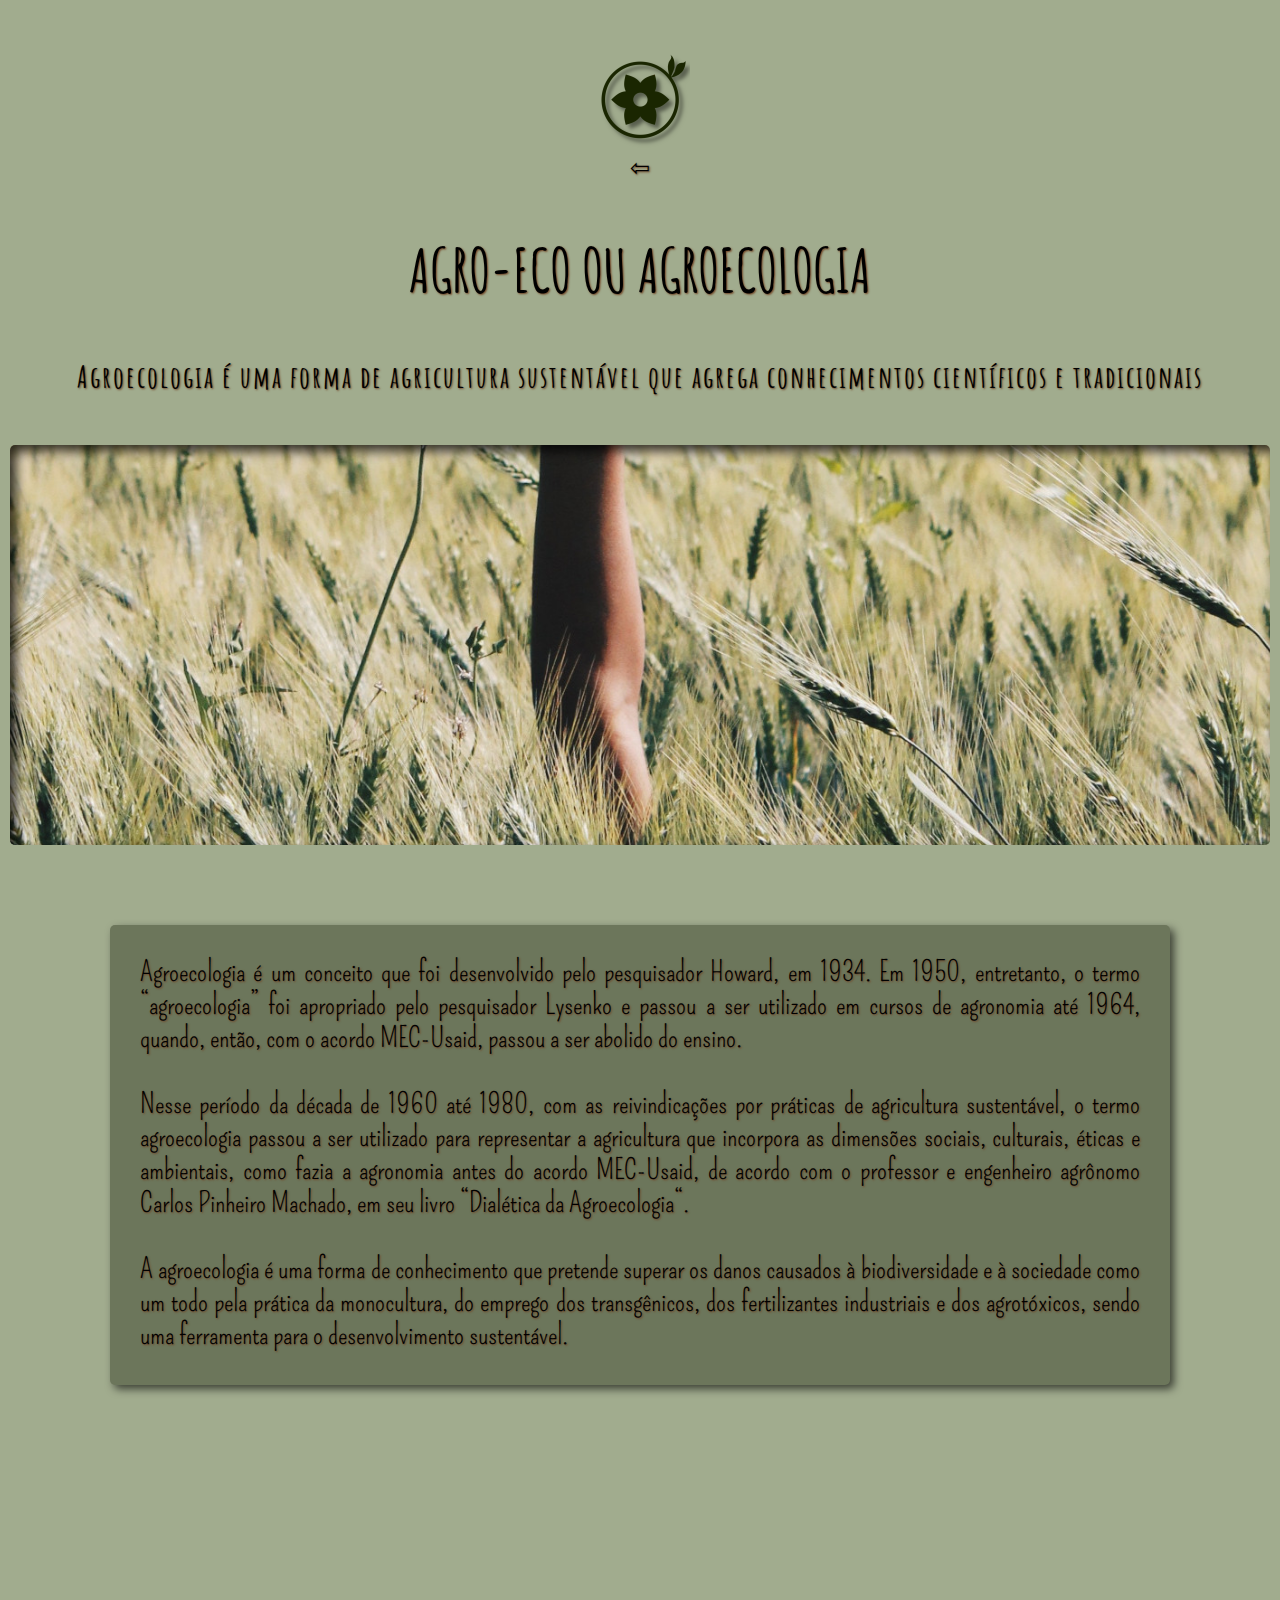
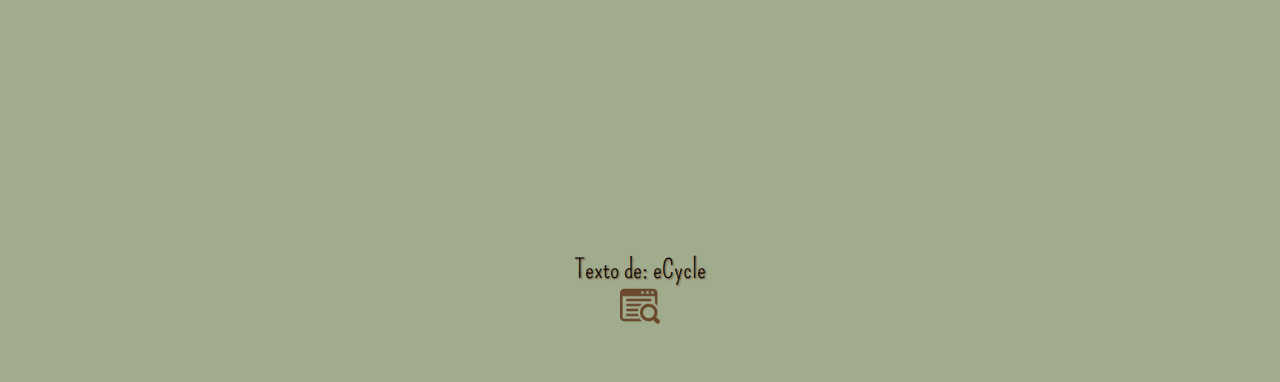
<file: agro-eco.html>
<!DOCTYPE html>
<html lang="pt-br">
<head>
    <meta charset="UTF-8">
    <meta http-equiv="X-UA-Compatible" content="IE=edge">
    <meta name="viewport" content="width=device-width, initial-scale=1.0">
    <link rel="shortcut icon" href="favicon.ico" type="image/x-icon">
    <title>AGRO-ECO</title>
    <style>

    @import url('https://fonts.googleapis.com/css2?family=Pompiere&display=swap');

    @import url('https://fonts.googleapis.com/css2?family=Amatic+SC:wght@400;700&display=swap');

        * {
            padding: 0px;
            margin: 0px;
        }
        
         body {
            background-color: #A1AC8E;
        }

        header {
            text-align: center;
            margin-top: 50px;
        }

        a {
            color: var(--cor3);
            text-decoration: none;
            transition: 0.3s;
            
        }

        a:hover {
            opacity: 0.7;
        }

        .imagem {
            height: 400px;
            background-image: url(imagens/agroecologia.jpg);
            background-position: center center;
            background-size: cover ;
            background-attachment: fixed;
            border-radius: 5px;
            margin: 10px;
            margin-bottom: 30px;
            box-shadow: inset 6px 6px 12px rgba(0, 0, 0, 0.781);
        }

        main {
                display: flex;
                flex-direction: column;
                align-items: center;
            }

        .topo {
            
            margin: 50px;
            width: 100%;
            text-align: center;
            font-family: 'Amatic SC', cursive;
            font-size: 30px;
            text-shadow: 1px 1px 2px #714425
        }
        .topo p {
            margin: 30px;
            font-weight: bolder;
            letter-spacing: 2px;
            padding: 20px;
        }

        header p {
            font-size: 24px;
            text-shadow: 1px 1px 2px #714425;  
        }

        .txt {
            background-color: #6C765B;
            width: 1000px;
            height: 400px;
            font-family:'Pompiere', cursive;
            font-size: 28px;
            text-shadow: 1px 1px 2px #714425;
            text-align: justify;
            border-radius: 5px;
            box-shadow: 4px 4px 8px rgba(0, 0, 0, 0.623);
            padding: 30px;
    
        }

        .video {
            text-align: center;
            margin: 50px;
            text-align: center;
           
        }

        .img {
            display: none;
        }

        .credito {
            text-align: center;
            margin: 50px;
            font-family: 'Pompiere', cursive;
            font-size: 26px;
            text-shadow: 1px 1px 2px #714425;
        }
        


        @media (max-width: 1000px){

            .video {
                display: none;
            }

            .img {
                display: block;
                text-align: center;
                margin: 50px;
            }

            .txt {
            width: 600px;
            height: 600px;
            }
        }

        @media (max-width: 600px){
            
            .txt {
            width: 300px;
            height: 1200px;
            }
        }

    </style>
</head>
<body>
    <header>
        <a href="index.html"><img src="imagens/logo2.0.png" alt="voltar"><p>⇦</p></a>
    </header>
    <main>
        <section class="topo">
            <h1>AGRO-ECO OU AGROECOLOGIA</h1>
            <p>Agroecologia é uma forma de agricultura sustentável que agrega conhecimentos científicos e tradicionais</p>
            <div class="imagem">

            </div>
        </section>
        <section>
            
        </section>
        <section>
            <div class="txt">
                <h2></h2>
                <p>Agroecologia é um conceito que foi desenvolvido pelo pesquisador Howard, em 1934. Em 1950, entretanto, o termo “agroecologia” foi apropriado pelo pesquisador Lysenko e passou a ser utilizado em cursos de agronomia até 1964, quando, então, com o acordo MEC-Usaid, passou a ser abolido do ensino.
                    <br><br>
                Nesse período da década de 1960 até 1980, com as reivindicações por práticas de agricultura sustentável, o termo agroecologia passou a ser utilizado para representar a agricultura que incorpora as dimensões sociais, culturais, éticas e ambientais, como fazia a agronomia antes do acordo MEC-Usaid, de acordo com o professor e engenheiro agrônomo Carlos Pinheiro Machado, em seu livro “Dialética da Agroecologia“.
                   <br><br> 
                A agroecologia é uma forma de conhecimento que pretende superar os danos causados à biodiversidade e à sociedade como um todo pela prática da monocultura, do emprego dos transgênicos, dos fertilizantes industriais e dos agrotóxicos, sendo uma ferramenta para o desenvolvimento sustentável. </p>
            </div>
            <div class="video">
                <iframe width="560" height="315" src="https://www.youtube.com/embed/QFrNNj9RM5o" title="YouTube video player" frameborder="0" allow="accelerometer; autoplay; clipboard-write; encrypted-media; gyroscope; picture-in-picture" allowfullscreen></iframe>
            </div>
            <div class="img">
                <a href="https://youtu.be/QFrNNj9RM5o" target="_blank"><img src="imagens/icon-youtube.png" alt=""></a>
            </div>
        </section>
        <section class="credito">
            <p>Texto de: eCycle</p>
                <a href="https://www.ecycle.com.br/agroecologia/" target="_blank"><img src="imagens/icon-loja.png" alt="link-site"></a>
        </section>
    </main>
</body>
</html>
</file>
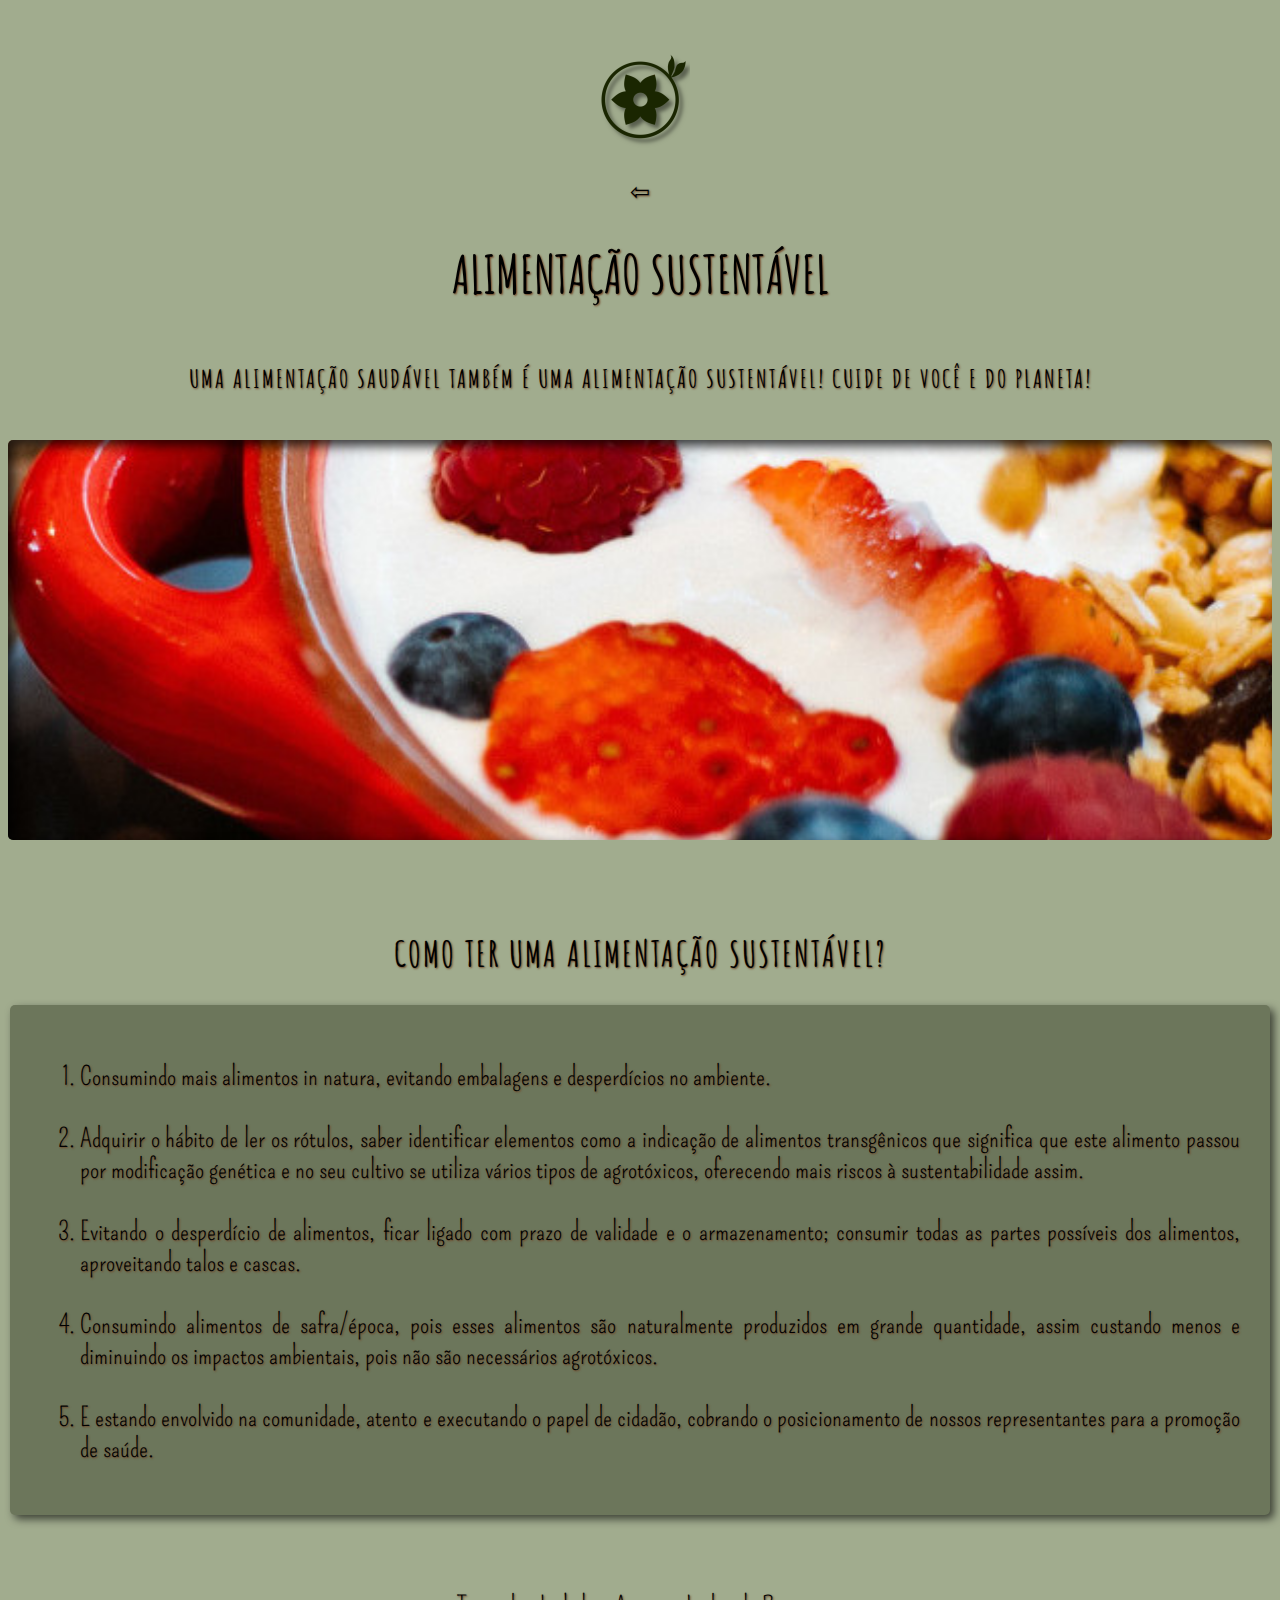
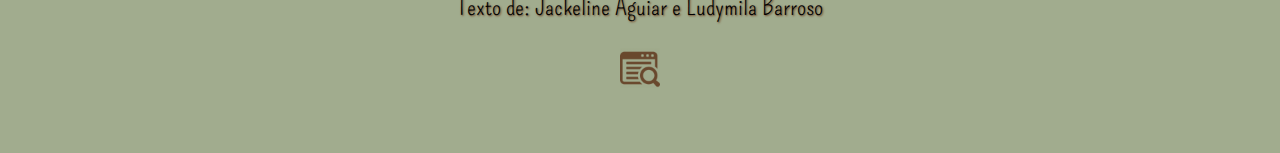
<file: alimentacao.html>
<!DOCTYPE html>
<html lang="pt-br">
<head>
    <meta charset="UTF-8">
    <meta http-equiv="X-UA-Compatible" content="IE=edge">
    <meta name="viewport" content="width=device-width, initial-scale=1.0">
    <link rel="shortcut icon" href="favicon.ico" type="image/x-icon">
    <title>ALIMENTAÇÃO</title>
    <style>

    @import url('https://fonts.googleapis.com/css2?family=Pompiere&display=swap');

    @import url('https://fonts.googleapis.com/css2?family=Amatic+SC:wght@400;700&display=swap');

         body {
            background-color: #A1AC8E;
        }

        header {
            text-align: center;
            margin-top: 50px;
        }

        a {
            color: var(--cor3);
            text-decoration: none;
            transition: 0.3s;
            
        }

        a:hover {
            opacity: 0.7;
        }

        .img {
            height: 400px;
            background-image: url(imagens/comida.jpg);
            background-position: center center;
            background-size: cover ;
            background-attachment: fixed;
            border-radius: 5px;
            margin-bottom: 60px;
            box-shadow: inset 6px 6px 12px rgba(0, 0, 0, 0.781);
        }

        .topo {
            text-align: center;
            font-family: 'Amatic SC', cursive;
            font-size: 26px;
            text-shadow: 1px 1px 2px #714425;
        }

        .topo p {
            font-weight: bolder;
            letter-spacing: 2px;
            padding: 20px;
        }

        header p {
            font-size: 24px;
            text-shadow: 1px 1px 2px #714425;  
        }
        
        section {
            display: flex;
            flex-direction: column;
            align-items: center;
        }
        .txt {
            background-color: #6C765B;
            width: 1200px;
            height: 450px;
            font-family: 'Pompiere', cursive;
            font-size: 26px;
            text-shadow: 1px 1px 2px #714425;
            text-align: justify;
            border-radius: 5px;
            box-shadow: 4px 4px 8px rgba(0, 0, 0, 0.623);
            padding: 30px;

        }

        .titulo {
            font-family: 'Amatic SC', cursive;
            letter-spacing: 2px;
            font-size: 24px;
            text-shadow: 1px 1px 2px #714425;
            text-align: center;
        }

        .credito {
            text-align: center;
            margin: 50px;
            font-family: 'Pompiere', cursive;
            font-size: 26px;
            text-shadow: 1px 1px 2px #714425;
        }

        @media (max-width: 1200px) {
          .txt {
            width: 600px;
            height: 700px;
          }  
        }

        @media (max-width:700px) {
            .txt {
                width: 300px;
                height: 1200px;
            }
        }

    </style>
</head>
<body>
    <header>
        <a href="index.html"><img src="imagens/logo2.0.png" alt="voltar"><p>⇦</p></a>
    </header>
    <main>
        <div class="topo">
            <h1>ALIMENTAÇÃO SUSTENTÁVEL</h1>
            <p>UMA ALIMENTAÇÃO SAUDÁVEL TAMBÉM É UMA ALIMENTAÇÃO SUSTENTÁVEL! CUIDE DE VOCÊ E DO PLANETA!</p>
        </div>
        <div class="img">

        </div>
        <section>
            <div class="titulo">
                <h2>COMO TER UMA ALIMENTAÇÃO SUSTENTÁVEL?</h2>
            </div>
            <div class="txt">
                <ol>
                    <li>
                        Consumindo mais alimentos in natura, evitando embalagens e desperdícios no ambiente.
                    </li><br>
                    <li>
                        Adquirir o hábito de ler os rótulos, saber identificar elementos como a indicação de alimentos transgênicos que significa que este alimento passou por modificação genética e no seu cultivo se utiliza vários tipos de agrotóxicos, oferecendo mais riscos à sustentabilidade assim.
                    </li><br>
                    <li>
                        Evitando o desperdício de alimentos, ficar ligado com prazo de validade e o armazenamento; consumir todas as partes possíveis dos alimentos, aproveitando talos e cascas.
                    </li><br>
                    <li>
                        Consumindo alimentos de safra/época, pois esses alimentos são naturalmente produzidos em grande quantidade, assim custando menos e diminuindo os impactos ambientais, pois não são necessários agrotóxicos.
                    </li><br>
                    <li>
                        E estando envolvido na comunidade, atento e executando o papel de cidadão, cobrando o posicionamento de nossos representantes para a promoção de saúde.
                    </li>
                </ol>
                
            </div>
            <div class="credito">
                <p>Texto de: Jackeline Aguiar e Ludymila Barroso</p>
                <a href="https://www.ufrgs.br/laranjanacolher/2019/11/05/alimentacao-sustentavel-voce-sabe-o-que-e/#:~:text=Uma%20alimenta%C3%A7%C3%A3o%20sustent%C3%A1vel%20%C3%A9%20um,sustentabilidade%20econ%C3%B4mica%2C%20nutricional%20e%20social" target="_blank"><img src="imagens/icon-loja.png" alt="link-site"></a>
            </div>
        </section>
    </main>
</body>
</html>
</file>
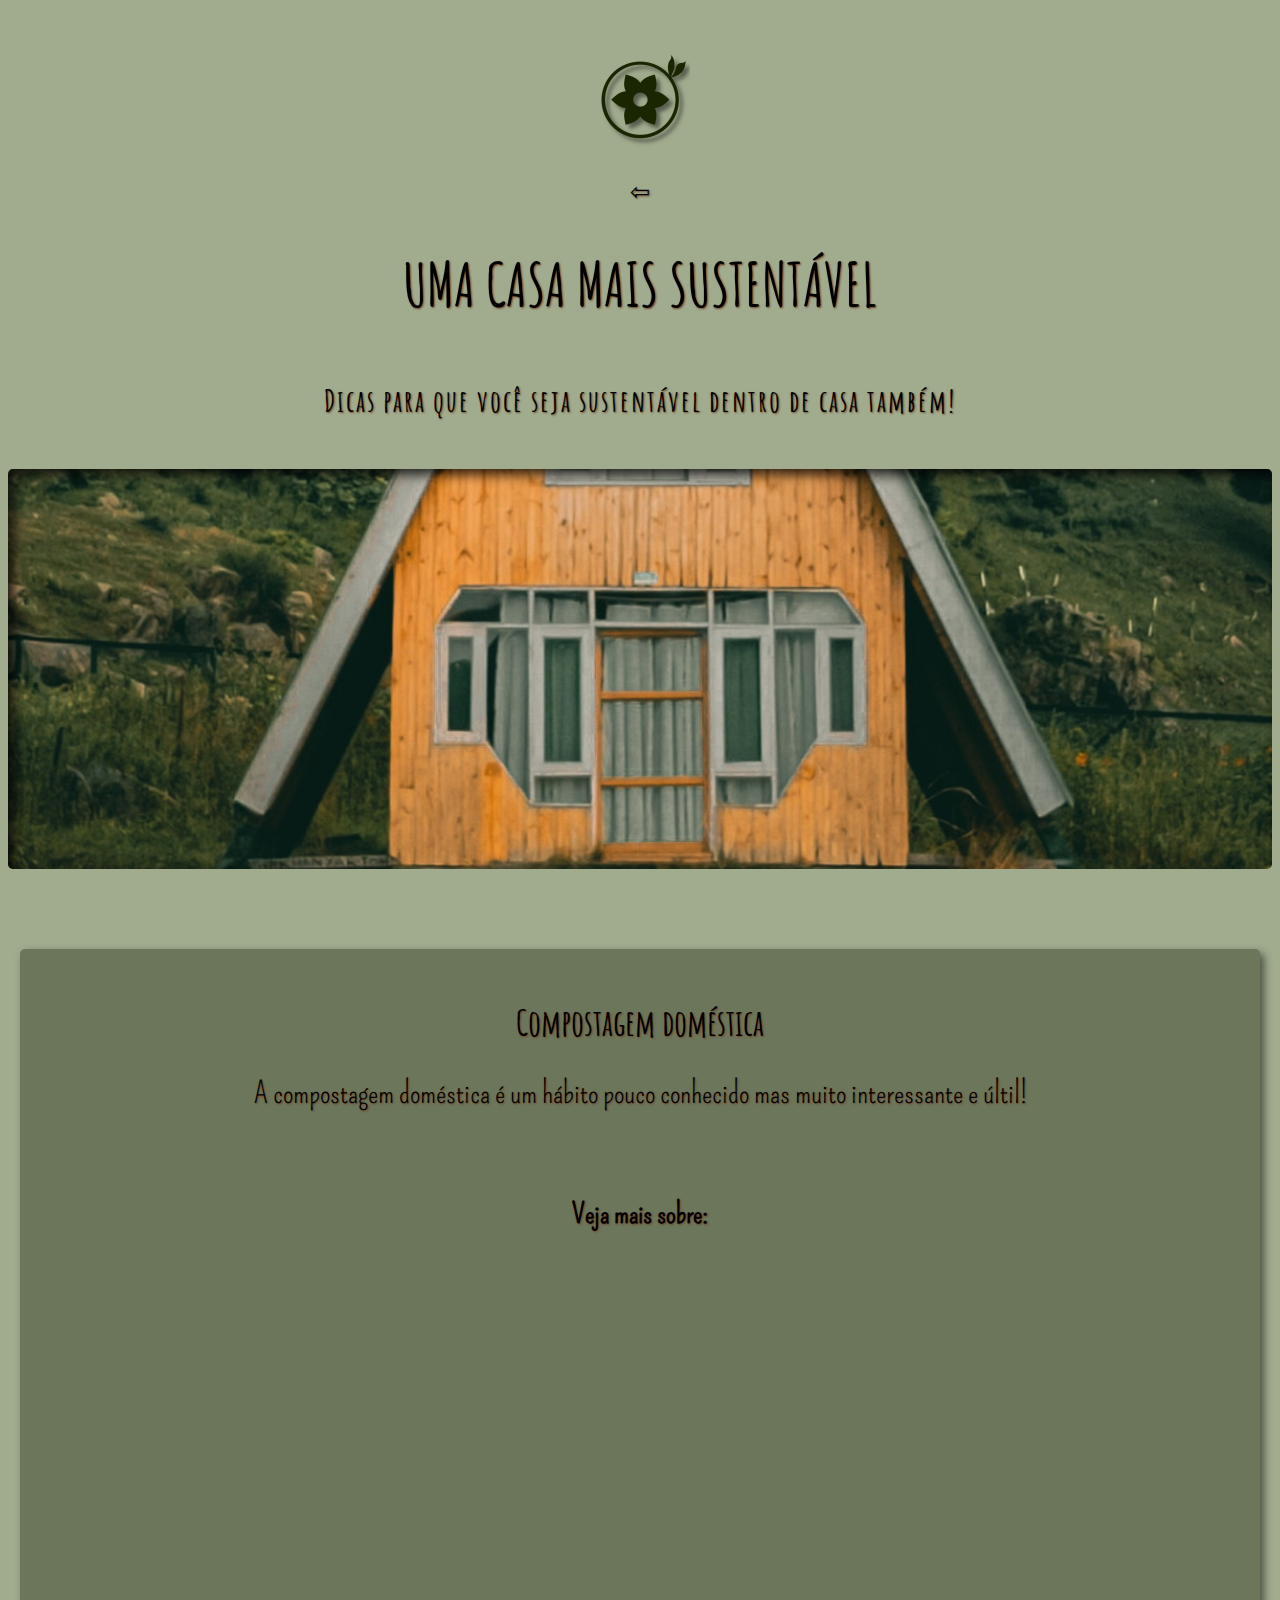
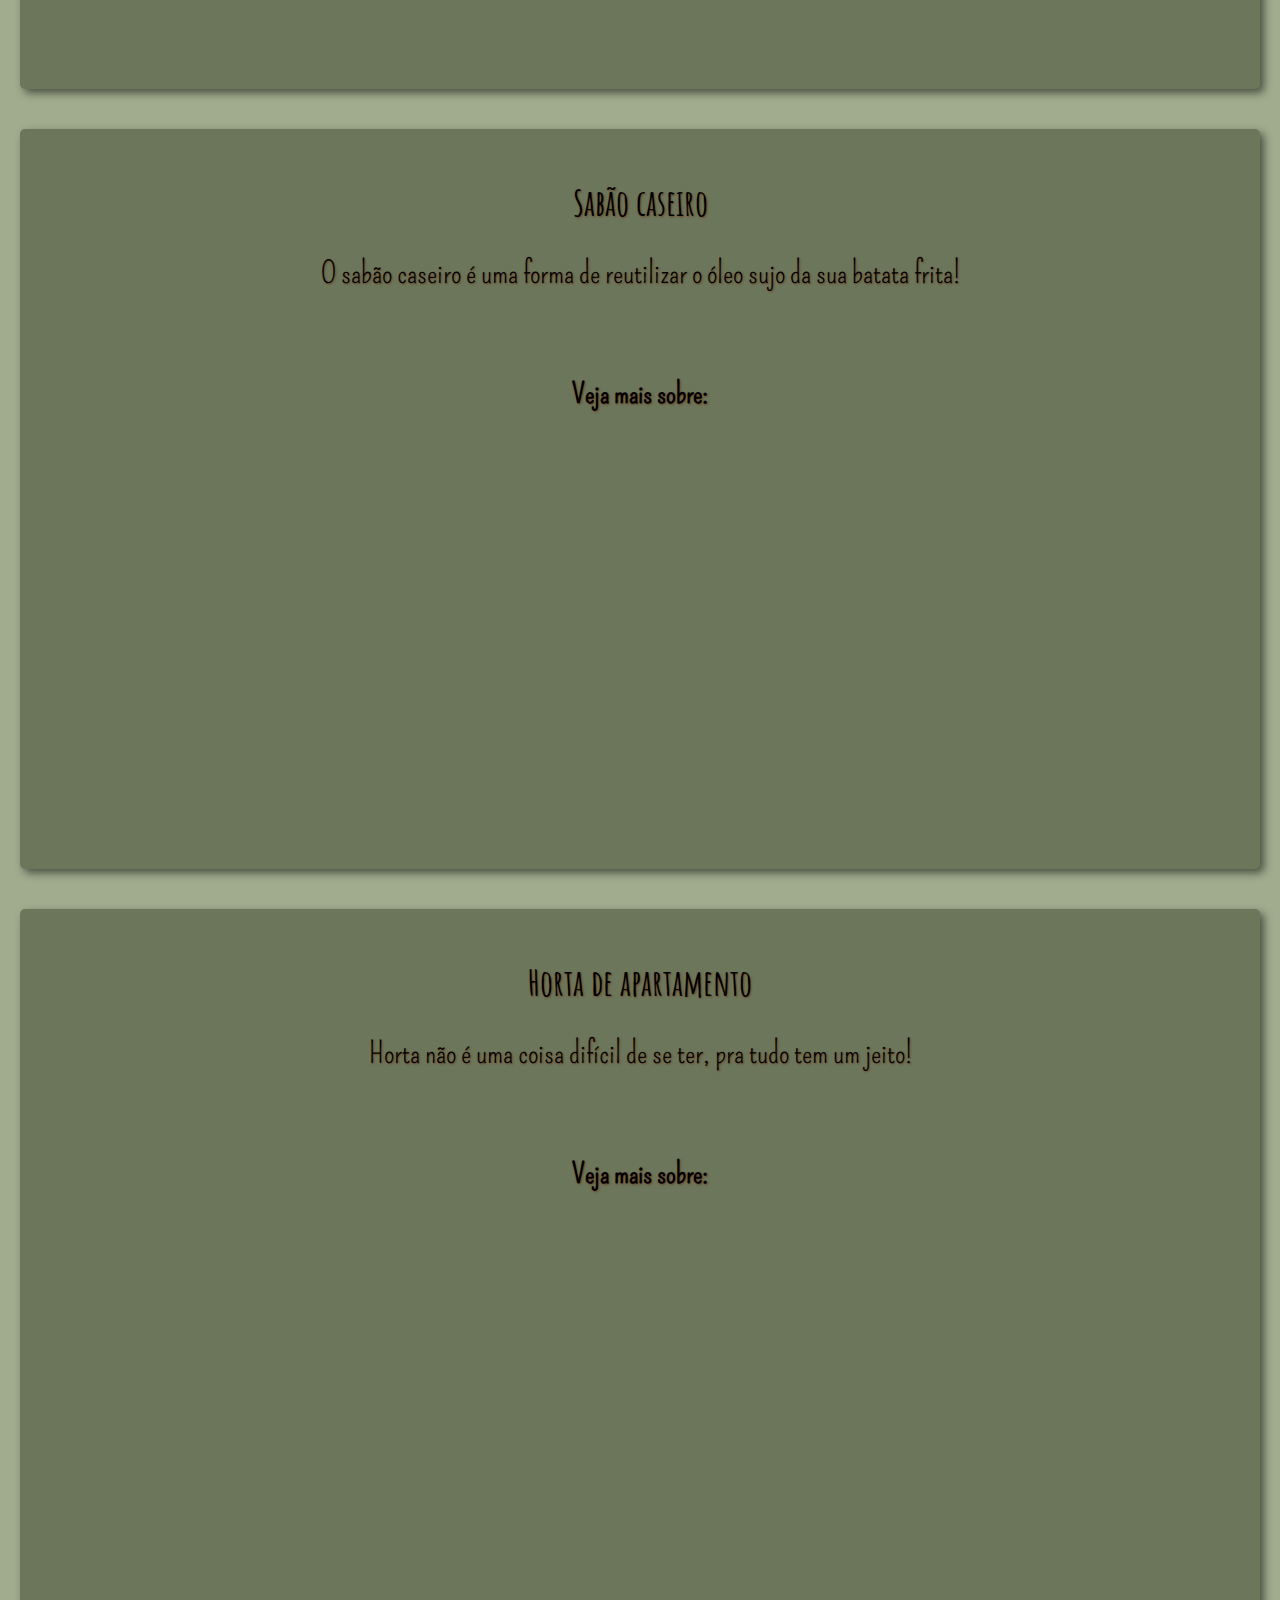
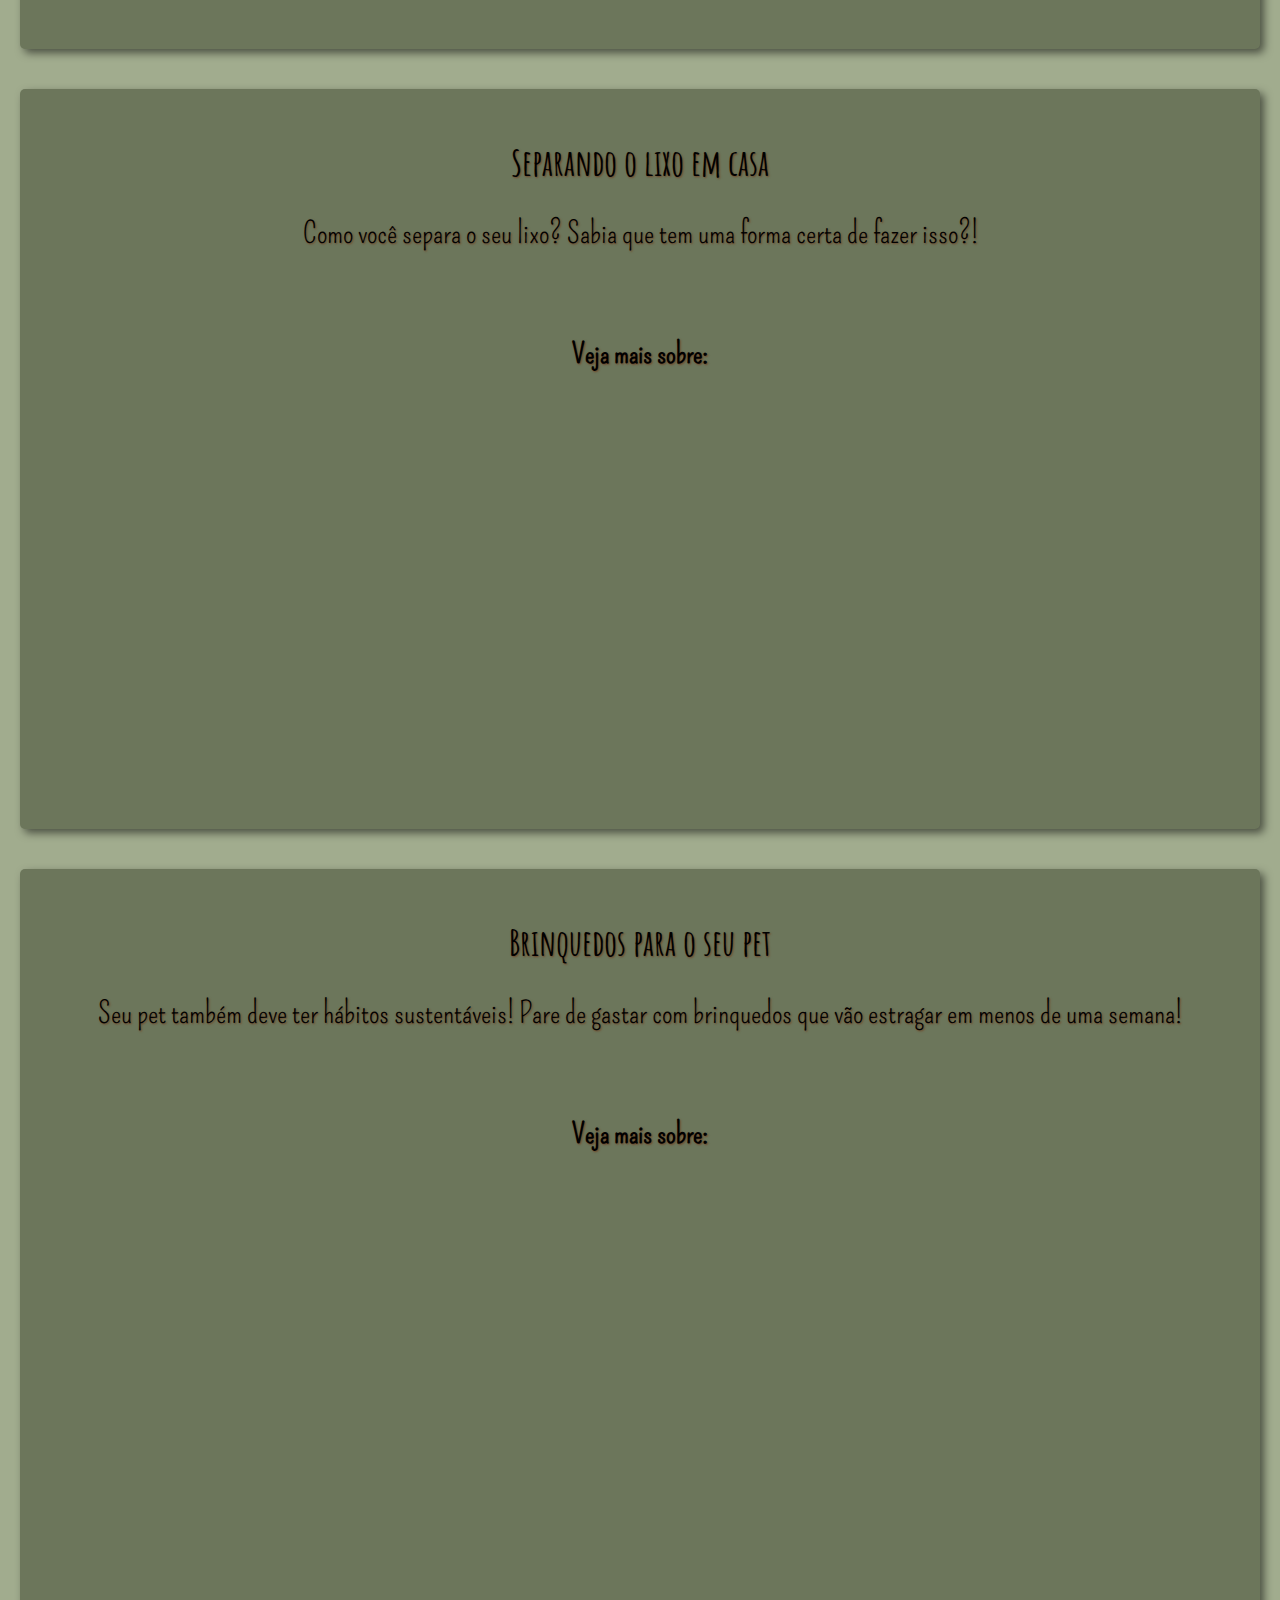
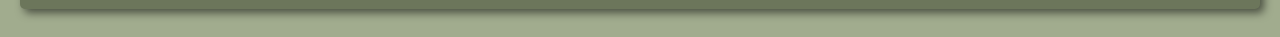
<file: casa.html>
<!DOCTYPE html>
<html lang="pt-br">
<head>
    <meta charset="UTF-8">
    <meta http-equiv="X-UA-Compatible" content="IE=edge">
    <meta name="viewport" content="width=device-width, initial-scale=1.0">
    <link rel="shortcut icon" href="favicon.ico" type="image/x-icon">
    <title>CASA</title>
    <style>

    @import url('https://fonts.googleapis.com/css2?family=Pompiere&display=swap');

    @import url('https://fonts.googleapis.com/css2?family=Amatic+SC:wght@400;700&display=swap');
         
        body {
            background-color: #A1AC8E;
            font-family: 'Pompiere', cursive;
        }

        header {
            text-align: center;
            margin-top: 50px;
        }

        a {
            color: var(--cor3);
            text-decoration: none;
            transition: 0.3s;
            
        }

        a:hover {
            opacity: 0.7;
        }

        header p {
            font-size: 24px;
            text-shadow: 1px 1px 2px #714425;  
        }

        .mãe {
            text-align: center;
            font-family: 'Amatic SC', cursive;
            font-size: 30px;
            text-shadow: 1px 1px 2px #714425;
        }

        .mãe p {
            font-weight: bolder;
            letter-spacing: 2px;
            padding: 20px;
        }

        .tia {
          display: flex;
          flex-direction: column;
          align-items: center;
        }

        .dica {
            width: 1200px;
            height: 700px;
            background-color: #6C765B;
            margin: 20px;
            padding: 20px;border-radius: 5px;
            box-shadow: 4px 4px 8px rgba(0, 0, 0, 0.534);
            
        }

        .txt {
            font-size: 24px;
            text-shadow: 1px 1px 2px #714425;
            text-align: center;
        }

        .txt p {
            font-size: 30px;
        }

        .txt h2 {
            font-family: 'Amatic SC', cursive;
        }

        .video {
            text-align: center;
            
        }

        .img {
            display: none;
        } 

        .imagem {
            height: 400px;
            background-image: url(imagens/porta.jpg);
            background-position: center center;
            background-size: cover ;
            background-attachment: fixed;
            border-radius: 5px;
            margin-bottom: 60px;
            box-shadow: inset 6px 6px 12px rgba(0, 0, 0, 0.781);
        }

        @media (max-width: 1200px) {
            .dica {
                width: 800px;
            }
        }

        @media (max-width: 800px) {
            .dica {
                width: 300px;
                height: 500px;
            }

            .video {
                display: none;
            }

            .img {
                display: block;
                text-align: center;
            }
        }

      


    </style>
</head>
<body>
    <header>
        <a href="index.html"><img src="imagens/logo2.0.png" alt="voltar"><p>⇦</p></a>

    </header>
    <main>
        <section class="mãe">
            <h1>UMA CASA MAIS SUSTENTÁVEL</h1>
            <p>Dicas para que você seja sustentável dentro de casa também!</p>
        </section>
        <section class="imagem">

        </section>
        <section class="tia">
            <div class="dica">
                <div class="txt">
                   <h2>Compostagem doméstica</h2>
                   <p>A compostagem doméstica é um hábito pouco conhecido mas muito interessante e últil!</p><br>
                   <h3>Veja mais sobre:</h3>
                </div>
                <div class="video">
                    <iframe width="560" height="315" src="https://www.youtube.com/embed/wA9hxus1EJM" title="YouTube video player" frameborder="0" allow="accelerometer; autoplay; clipboard-write; encrypted-media; gyroscope; picture-in-picture" allowfullscreen></iframe>

                </div>
                <div class="img">
                    <a href="https://youtu.be/wA9hxus1EJM" target="_blank"><img src="imagens/icon-youtube.png" alt="link-vídeo"></a>
                </div>
            </div>
            <div class="dica">
                <div class="txt">
                    <h2>Sabão caseiro</h2>
                    <p>O sabão caseiro é uma forma de reutilizar o óleo sujo da sua batata frita!</p><br>
                    <h3>Veja mais sobre:</h3>
                </div>
                <div class="video">
                    <iframe width="560" height="315" src="https://www.youtube.com/embed/S-r_q7xH27M" title="YouTube video player" frameborder="0" allow="accelerometer; autoplay; clipboard-write; encrypted-media; gyroscope; picture-in-picture" allowfullscreen></iframe>
                </div>
                <div class="img">
                    <a href="https://youtu.be/S-r_q7xH27M" target="_blank"><img src="imagens/icon-youtube.png" alt="link-vídeo"></a>
                </div>
            </div>
            <div class="dica">
                <div class="txt">
                    <h2>Horta de apartamento</h2>
                    <p>Horta não é uma coisa difícil de se ter, pra tudo tem um jeito!</p><br>
                    <h3>Veja mais sobre:</h3>
                </div>
                <div class="video">
                    <iframe width="560" height="315" src="https://www.youtube.com/embed/s5katIF1Zvk" title="YouTube video player" frameborder="0" allow="accelerometer; autoplay; clipboard-write; encrypted-media; gyroscope; picture-in-picture" allowfullscreen></iframe>
                </div>
                <div class="img">
                    <a href="https://youtu.be/s5katIF1Zvk" target="_blank"><img src="imagens/icon-youtube.png" alt="link-vídeo"></a>
                </div>
            </div>
            <div class="dica">
                <div class="txt">
                    <h2>Separando o lixo em casa</h2>
                    <p>Como você separa o seu lixo? Sabia que tem uma forma certa de fazer isso?!</p><br>
                    <h3>Veja mais sobre:</h3>
                </div>
                <div class="video">
                    <iframe width="560" height="315" src="https://www.youtube.com/embed/j-SEPBFWU7U" title="YouTube video player" frameborder="0" allow="accelerometer; autoplay; clipboard-write; encrypted-media; gyroscope; picture-in-picture" allowfullscreen></iframe>
                </div>
                <div class="img">
                    <a href="https://youtu.be/j-SEPBFWU7U" target="_blank"><img src="imagens/icon-youtube.png" alt="link-vídeo"></a>
                </div>
            </div>
            <div class="dica">
                <div class="txt">
                    <h2>Brinquedos para o seu pet</h2>
                    <p>Seu pet também deve ter hábitos sustentáveis! Pare de gastar com brinquedos que vão estragar em menos de uma semana!</p><br>
                    <h3>Veja mais sobre:</h3>
                </div>
                <div class="video">
                    <iframe width="560" height="315" src="https://www.youtube.com/embed/6mJ5dYzyYpI" title="YouTube video player" frameborder="0" allow="accelerometer; autoplay; clipboard-write; encrypted-media; gyroscope; picture-in-picture" allowfullscreen></iframe>
                </div>
                <div class="img">
                    <a href="https://youtu.be/6mJ5dYzyYpI" target="_blank"><img src="imagens/icon-youtube.png" alt="link-vídeo"></a>
                </div>
            </div>
        </section>
    </main>
</body>
</html>
</file>
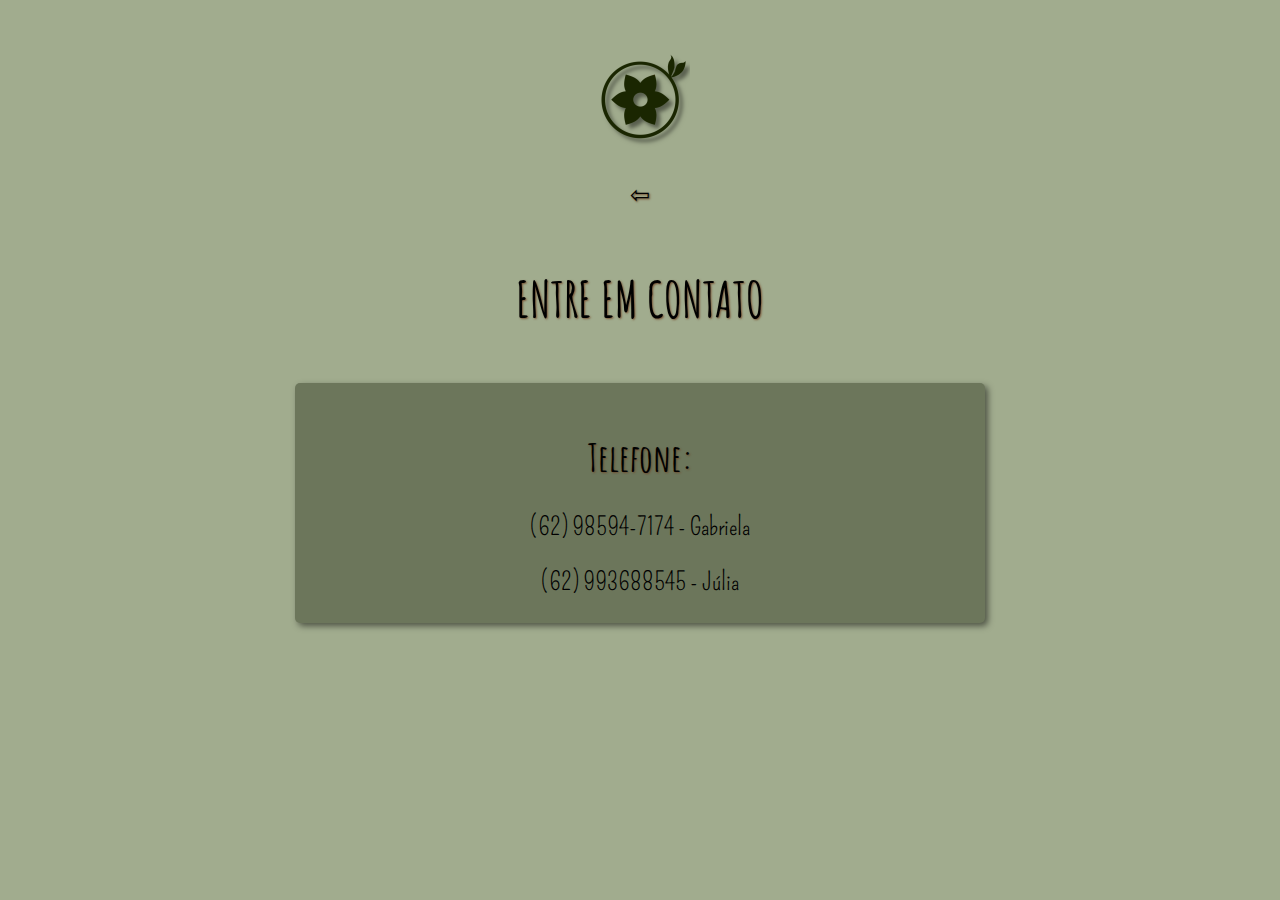
<file: contato.html>
<!DOCTYPE html>
<html lang="pt-br">
<head>
    <meta charset="UTF-8">
    <meta http-equiv="X-UA-Compatible" content="IE=edge">
    <meta name="viewport" content="width=device-width, initial-scale=1.0">
    <link rel="shortcut icon" href="favicon.ico" type="image/x-icon">
    <title>CONTATO</title>
    <style>

    @import url('https://fonts.googleapis.com/css2?family=Pompiere&display=swap');

    @import url('https://fonts.googleapis.com/css2?family=Amatic+SC:wght@400;700&display=swap');

         body {
            background-color: #A1AC8E;
            font-family: 'Pompiere', cursive;
            font-size: 25px;
        }

        header {
            text-align: center;
            margin-top: 50px;
        }

        a {
            color: var(--cor3);
            text-decoration: none;
            transition: 0.3s;
            
        }

        a:hover {
            opacity: 0.7;
        }

        header p {
            font-size: 24px;
            text-shadow: 1px 1px 2px #714425;  
        }

        main {
            display: flex;
            justify-content: center;
            align-items: center;
            flex-direction: column;
        }

        .mãe {
           
            height: 200px;
            width: 650px;
            text-align: center;
            background-color: #6C765B;
            padding: 20px;
            margin: 20px;
            border-radius: 5px;
            box-shadow: 3px 3px 6px rgba(0, 0, 0, 0.514);
        }

        h1, h2 {
          font-family: 'Amatic SC', cursive;
          text-shadow: 1px 1px 2px #714325cb;  
        }

        @media (max-width: 650px){
            .mãe {
                width: 300px;
            }
        }

    </style>
</head>
<body>
    <header>
        <a href="index.html"><img src="imagens/logo2.0.png" alt="voltar"><p>⇦</p></a>
    </header>
    <main>
        <h1>ENTRE EM CONTATO</h1>

        <div class="mãe">
            <h2>Telefone:</h2>
            <p>(62) 98594-7174 - Gabriela</p>
            <p>(62) 993688545 - Júlia</p>
        </div>
    </main>
</body>
</html>
</file>
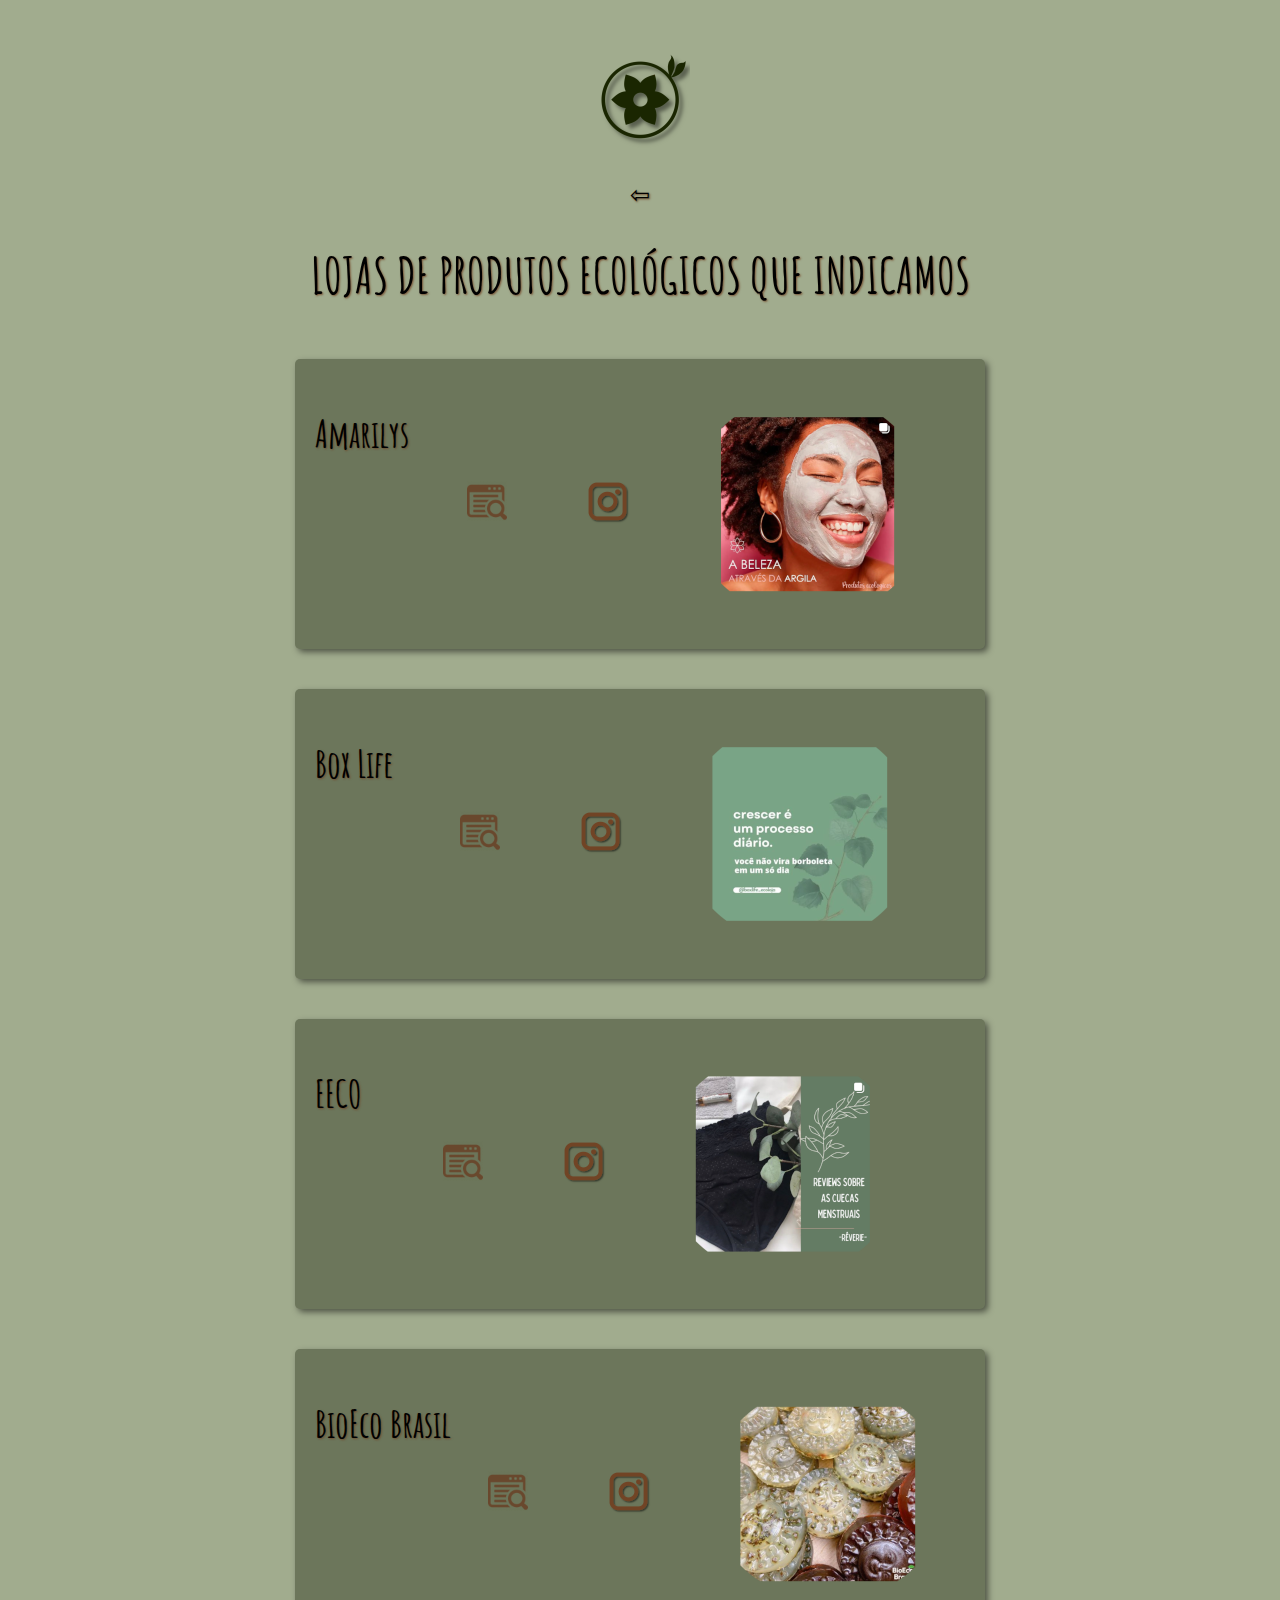
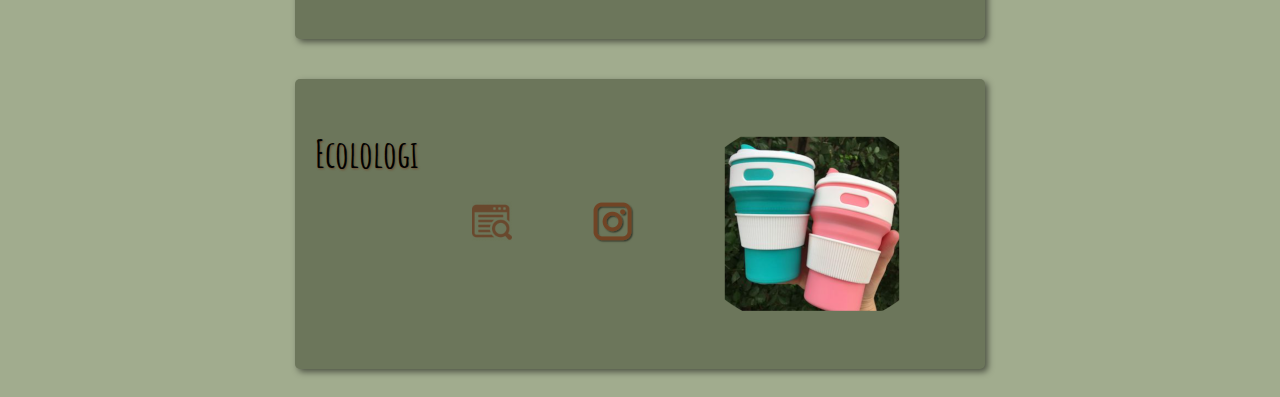
<file: indicacoes.html>
<!DOCTYPE html>
<html lang="pt-br">
<head>
    <meta charset="UTF-8">
    <meta http-equiv="X-UA-Compatible" content="IE=edge">
    <meta name="viewport" content="width=device-width, initial-scale=1.0">
    <link rel="shortcut icon" href="favicon.ico" type="image/x-icon">
    <title>INDICAÇÕES</title>
    <style>

    @import url('https://fonts.googleapis.com/css2?family=Pompiere&display=swap');

    @import url('https://fonts.googleapis.com/css2?family=Amatic+SC:wght@400;700&display=swap');


        body {
            background-color: #A1AC8E;
            font-family: 'Pompiere', cursive;
            font-size: 25px;
        }

        header {
            text-align: center;
            margin-top: 50px;
        }

        a {
            color: var(--cor3);
            text-decoration: none;
            transition: 0.3s;
            
        }

        a:hover {
            opacity: 0.7;
        }

        h1 {
            text-align: center;
        }

        h1, h2 {
          font-family: 'Amatic SC', cursive;
          text-shadow: 1px 1px 2px #714325cb;  
        }
        .mãe {
            display: flex;
            flex-direction: column;
            justify-content: center;
            align-items: center;
        }

        .filha {
            
            height: 250px;
            width: 650px;
            background-color: #6C765B;
            padding: 20px;
            margin: 20px;
            border-radius: 5px;
            box-shadow: 3px 3px 6px rgba(0, 0, 0, 0.514);
            display: flex;
            justify-content: space-around;
            
        }

        .neta {
            width: 500px;
            height: 200px;
            margin: auto;
            display: flex;
            justify-content:space-around;
            align-items: center;
            
        }

        header p {
            font-size: 24px;
            text-shadow: 1px 1px 2px #714425;  
        }

        @media (max-width: 1300px){
            .mãe {
            display: flex;
            flex-direction: column;
            }
        }

        @media (max-width: 700px) {
            
            
            .filha {
                width: 250px;
                height: 500px;
                display: flex;
                align-items: center;
                flex-direction: column;
                text-align: center;

            }

            .neta {
                width: 250px;
                display: flex;
                flex-direction: column;
                align-items: center;
                text-align: center;
                
            }
        }

    </style>
</head>
<body>
    <header>
        <a href="index.html"><img src="imagens/logo2.0.png" alt="voltar"><p>⇦</p></a>
    </header>
    <main>
        <h1>LOJAS DE PRODUTOS ECOLÓGICOS QUE INDICAMOS</h1>

        <div class="mãe">
            <div class="filha">
                <div class="txt">
                    <h2>Amarilys</h2>
                </div>
                <div class="neta">
                    <a href="https://amarilys.eco.br/" target="_blank"><img src="imagens/icon-loja.png" alt=""></a>
                    <a href="https://instagram.com/amarilys_eco?igshid=YmMyMTA2M2Y="><img src="imagens/insta-icon-1.png" alt="">
                    </a>
                    <img class="foto" src="imagens/loja-1.png" alt="">
                </div>
            </div>
            <div class="filha">
                <div class="txt">
                    <h2>Box Life</h2>
                </div>
                <div class="neta">
                    <a href="https://boxlife.com.br/" target="_blank"><img src="imagens/icon-loja.png" alt=""></a>
                    <a href="https://instagram.com/boxlife_ecoloja?igshid=YmMyMTA2M2Y=" target="_blank"><img src="imagens/insta-icon-1.png" alt="">
                    </a>
                    <img class="foto" src="imagens/loja-2.png" alt="">
                </div>
            </div>
            <div class="filha">
                <div class="txt">
                    <h2>EECO</h2>
                </div>
                <div class="neta">
                    <a href="https://www.eeco.pt/" target="_blank"><img src="imagens/icon-loja.png" alt=""></a>
                    <a href="https://instagram.com/e_ecologico_?igshid=YmMyMTA2M2Y=" target="_blank"><img src="imagens/insta-icon-1.png" alt="">
                    </a>
                    <img class="foto" src="imagens/loja-3.png" alt="">
                </div>
            </div>
            <div class="filha">
                <div class="txt">
                    <h2>BioEco Brasil</h2>
                </div>
                <div class="neta">
                    <a href="https://linktr.ee/bioecobrasil" target="_blank"><img src="imagens/icon-loja.png" alt=""></a>
                    <a href="https://instagram.com/bioeco_br?igshid=YmMyMTA2M2Y=" target="_blank"><img src="imagens/insta-icon-1.png" alt="">
                    </a>
                    <img class="foto" src="imagens/loja-4.png" alt="">
                </div>
            </div>
            <div class="filha">
                <div class="txt">
                    <h2>Ecolologi</h2>
                </div>
                <div class="neta">
                    <a href="https://shopee.com.br/ecollogi" target="_blank"><img src="imagens/icon-loja.png" alt=""></a>
                    <a href="https://instagram.com/ecollogi?igshid=YmMyMTA2M2Y=
                    " target="_blank"><img src="imagens/insta-icon-1.png" alt="">
                    </a>
                    <img class="foto" src="imagens/loja-5.png" alt="">
                </div>
            </div>
        </div>
    </main>
</body>
</html>
</file>
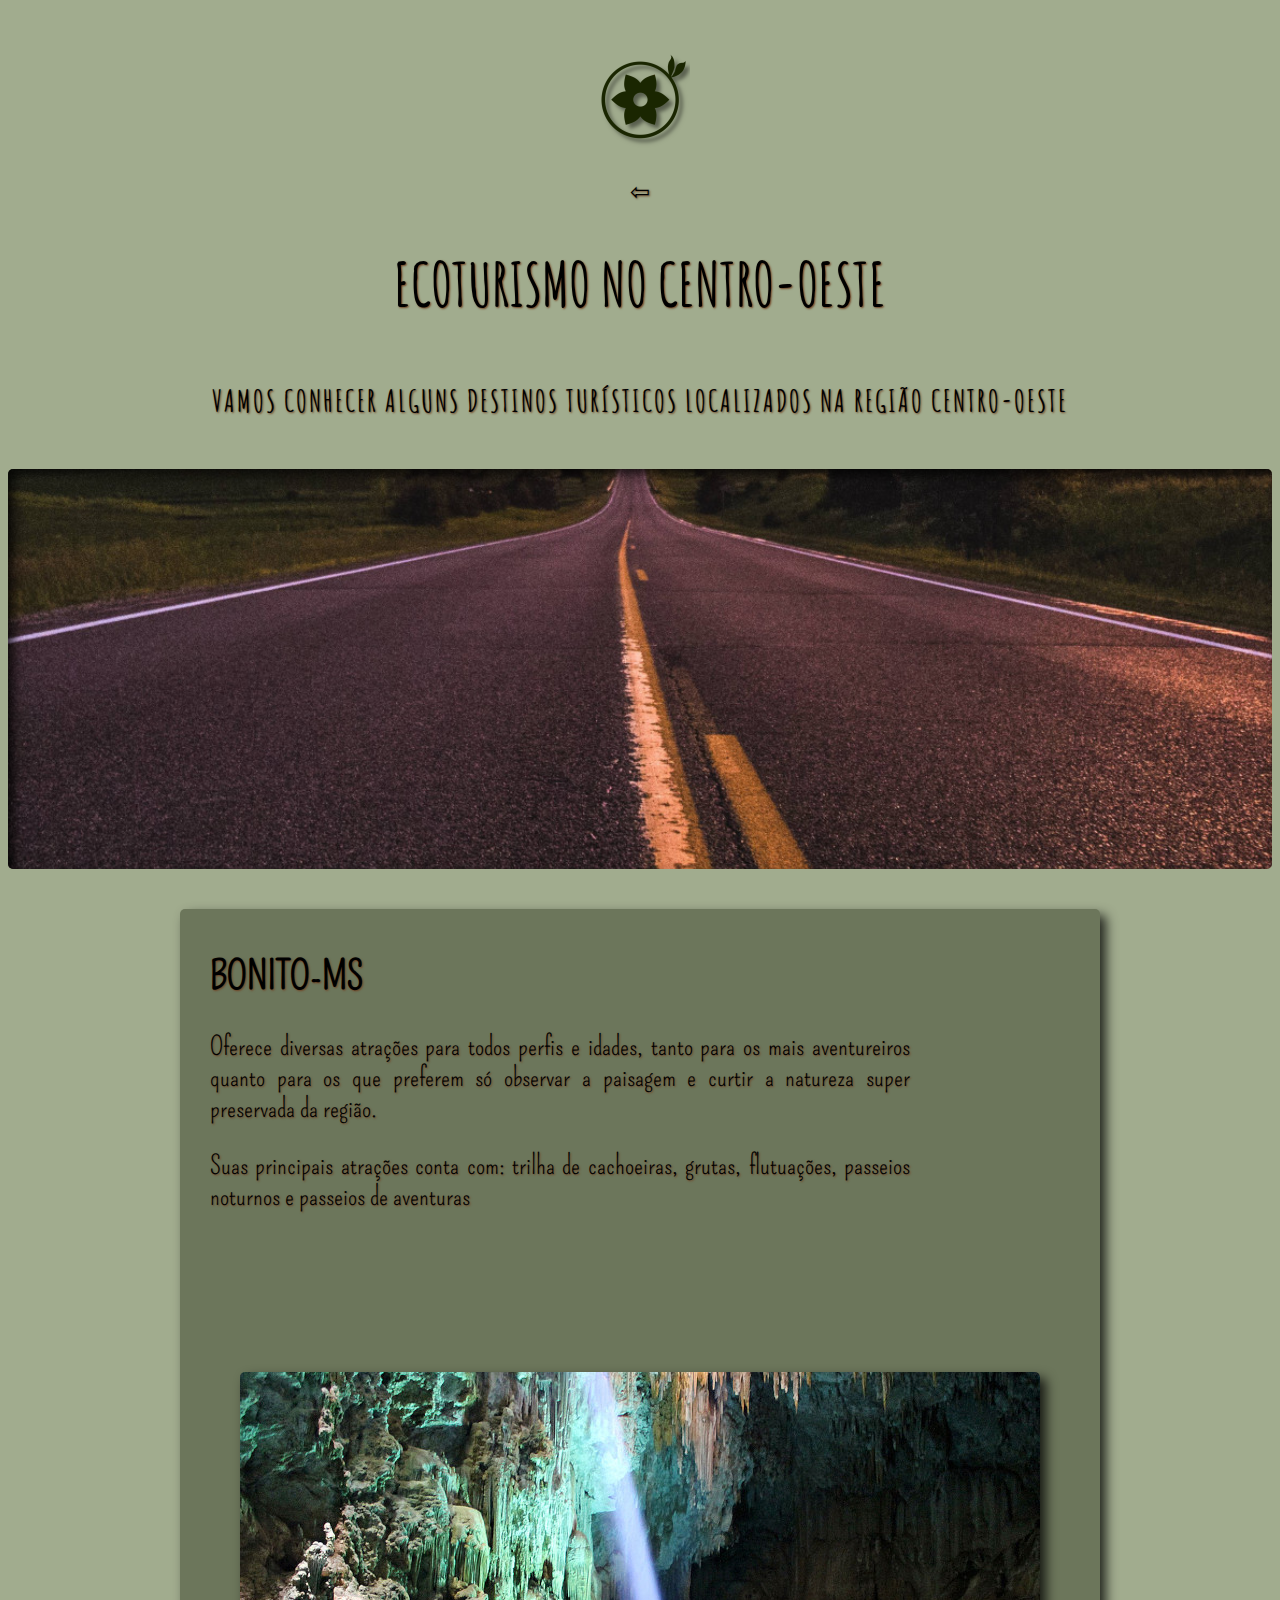
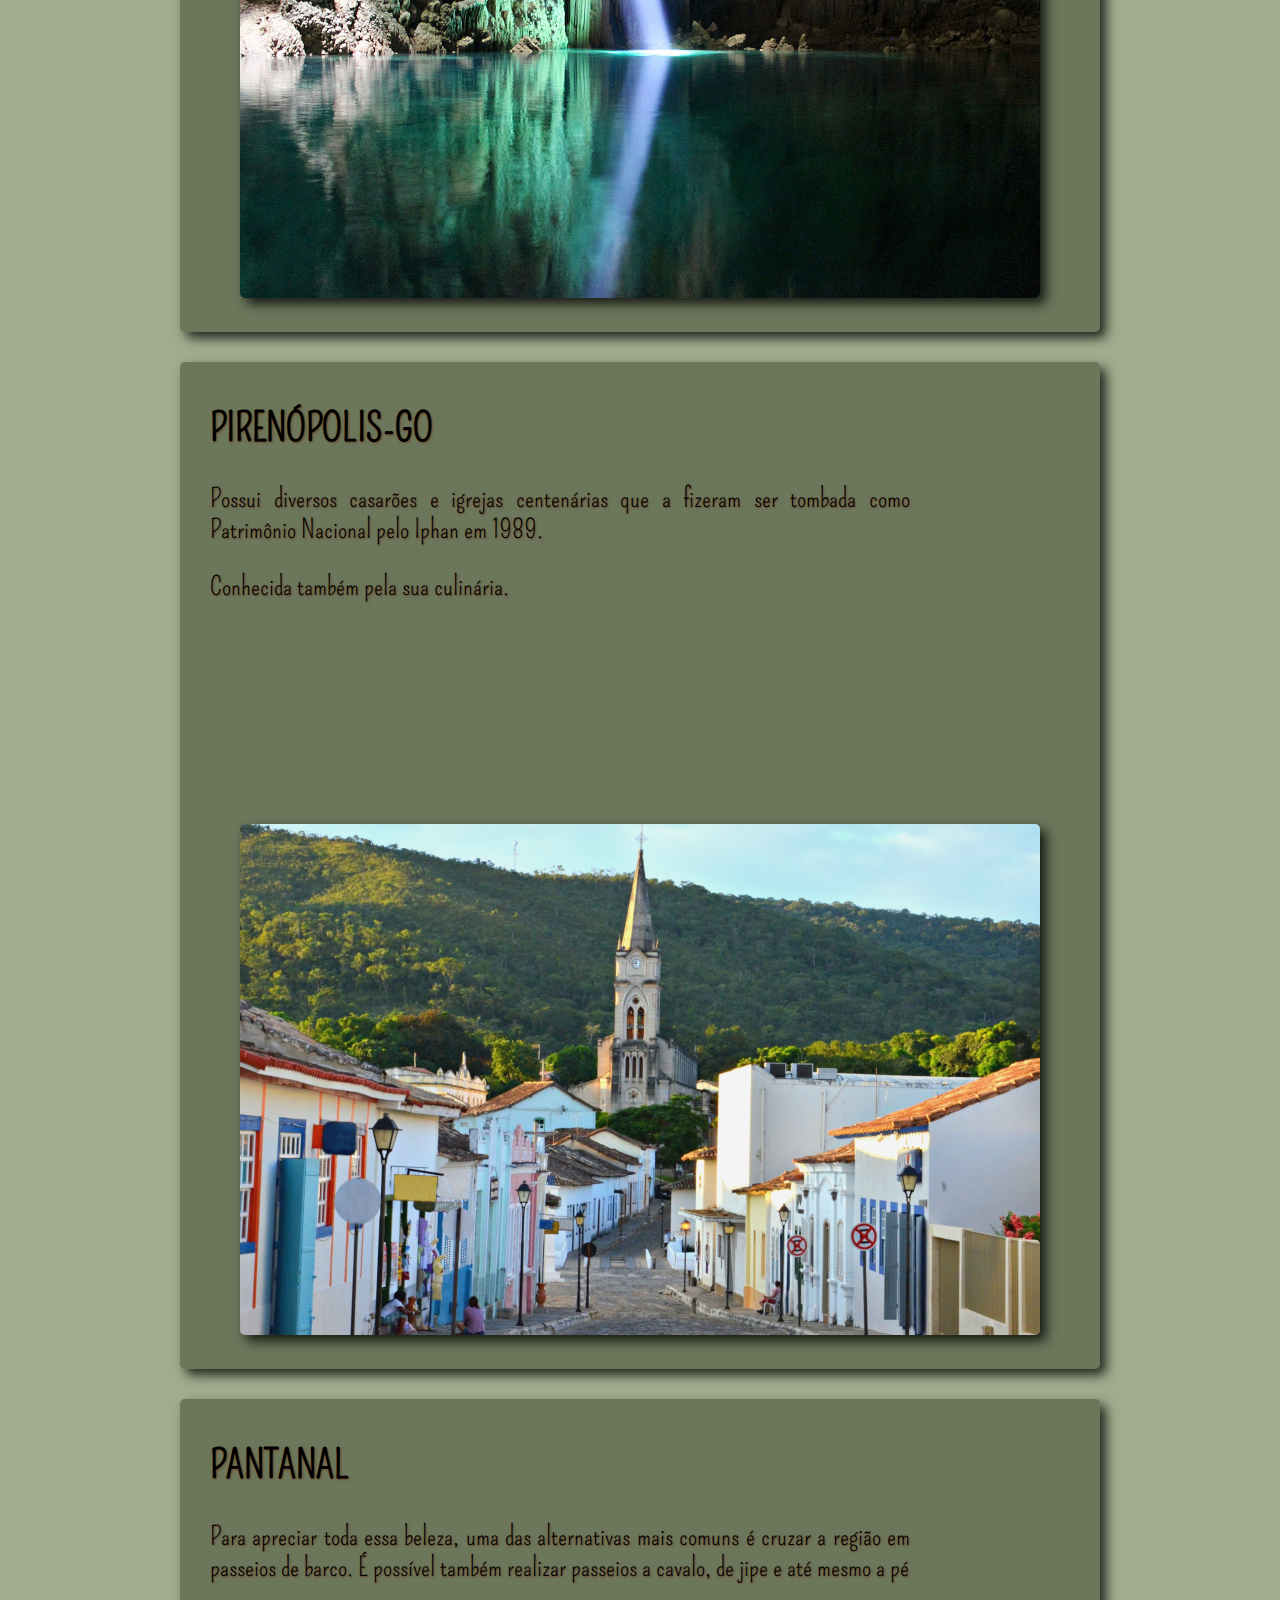
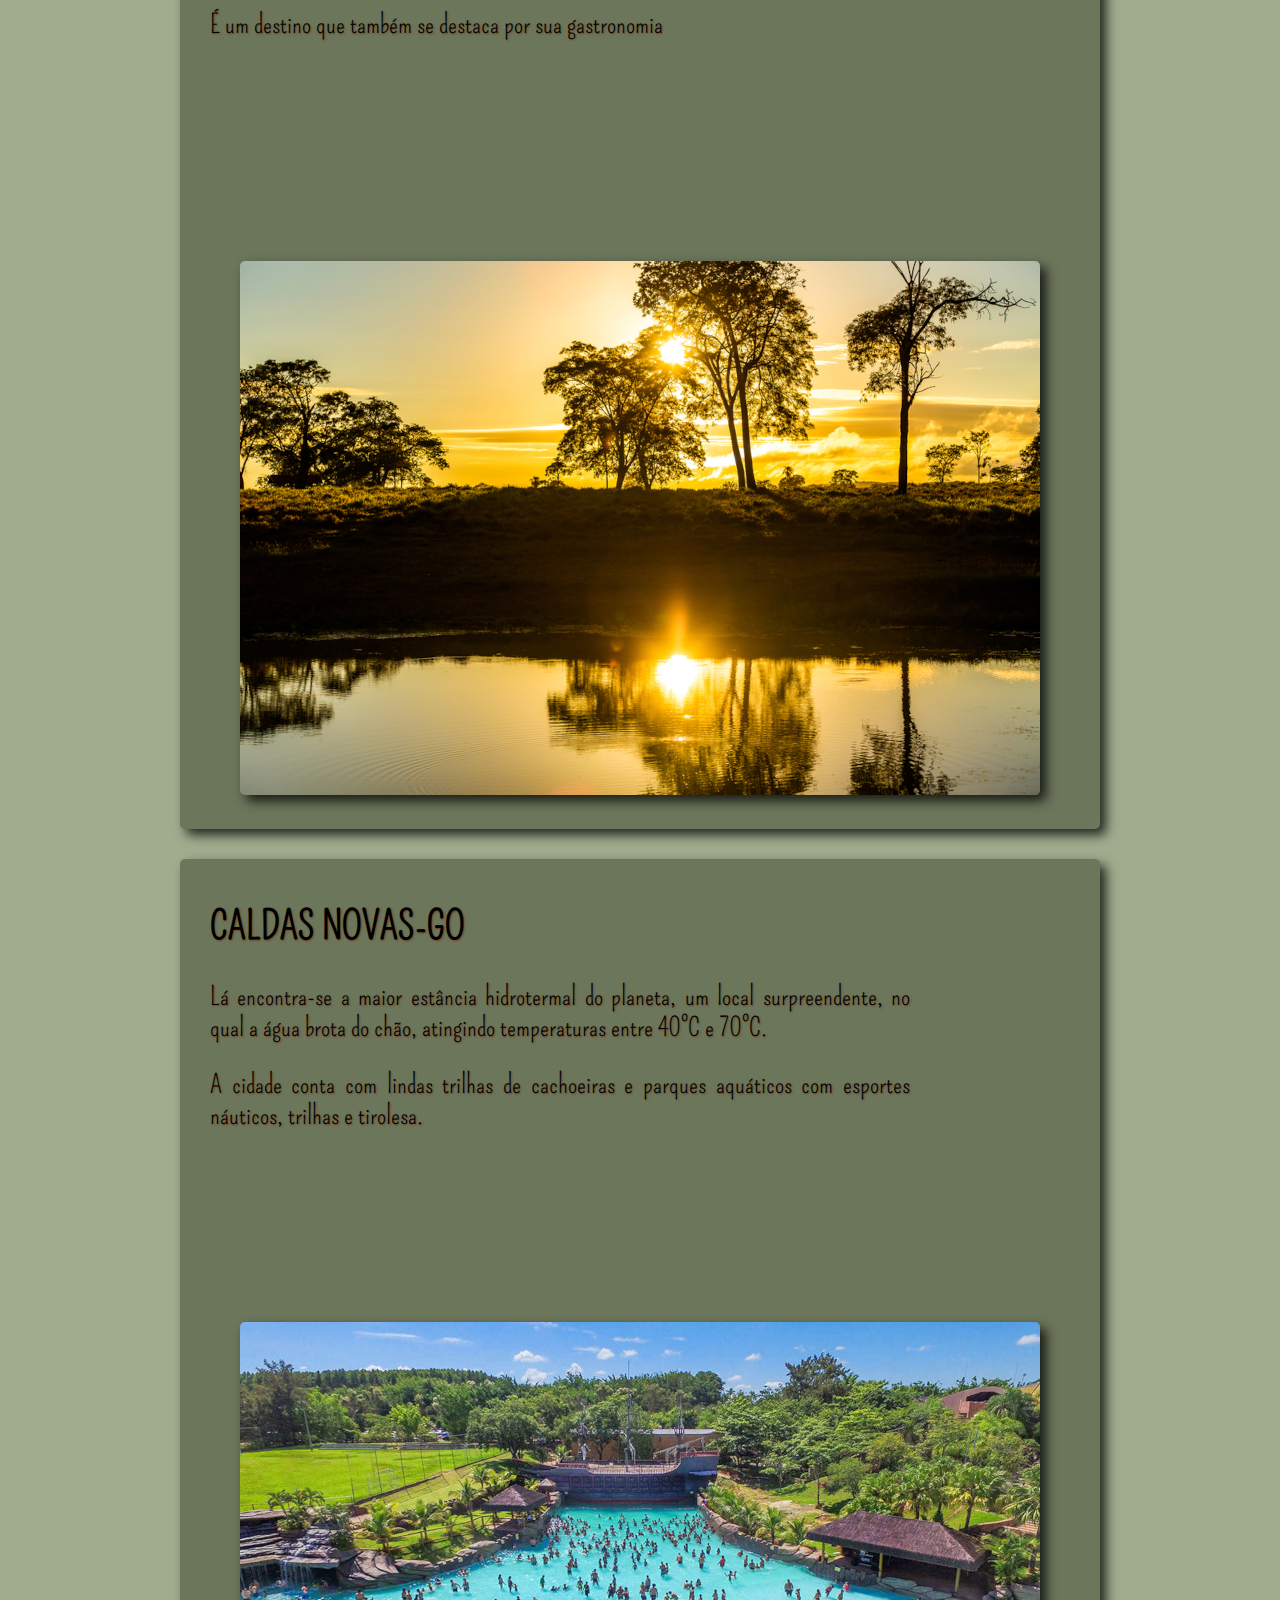
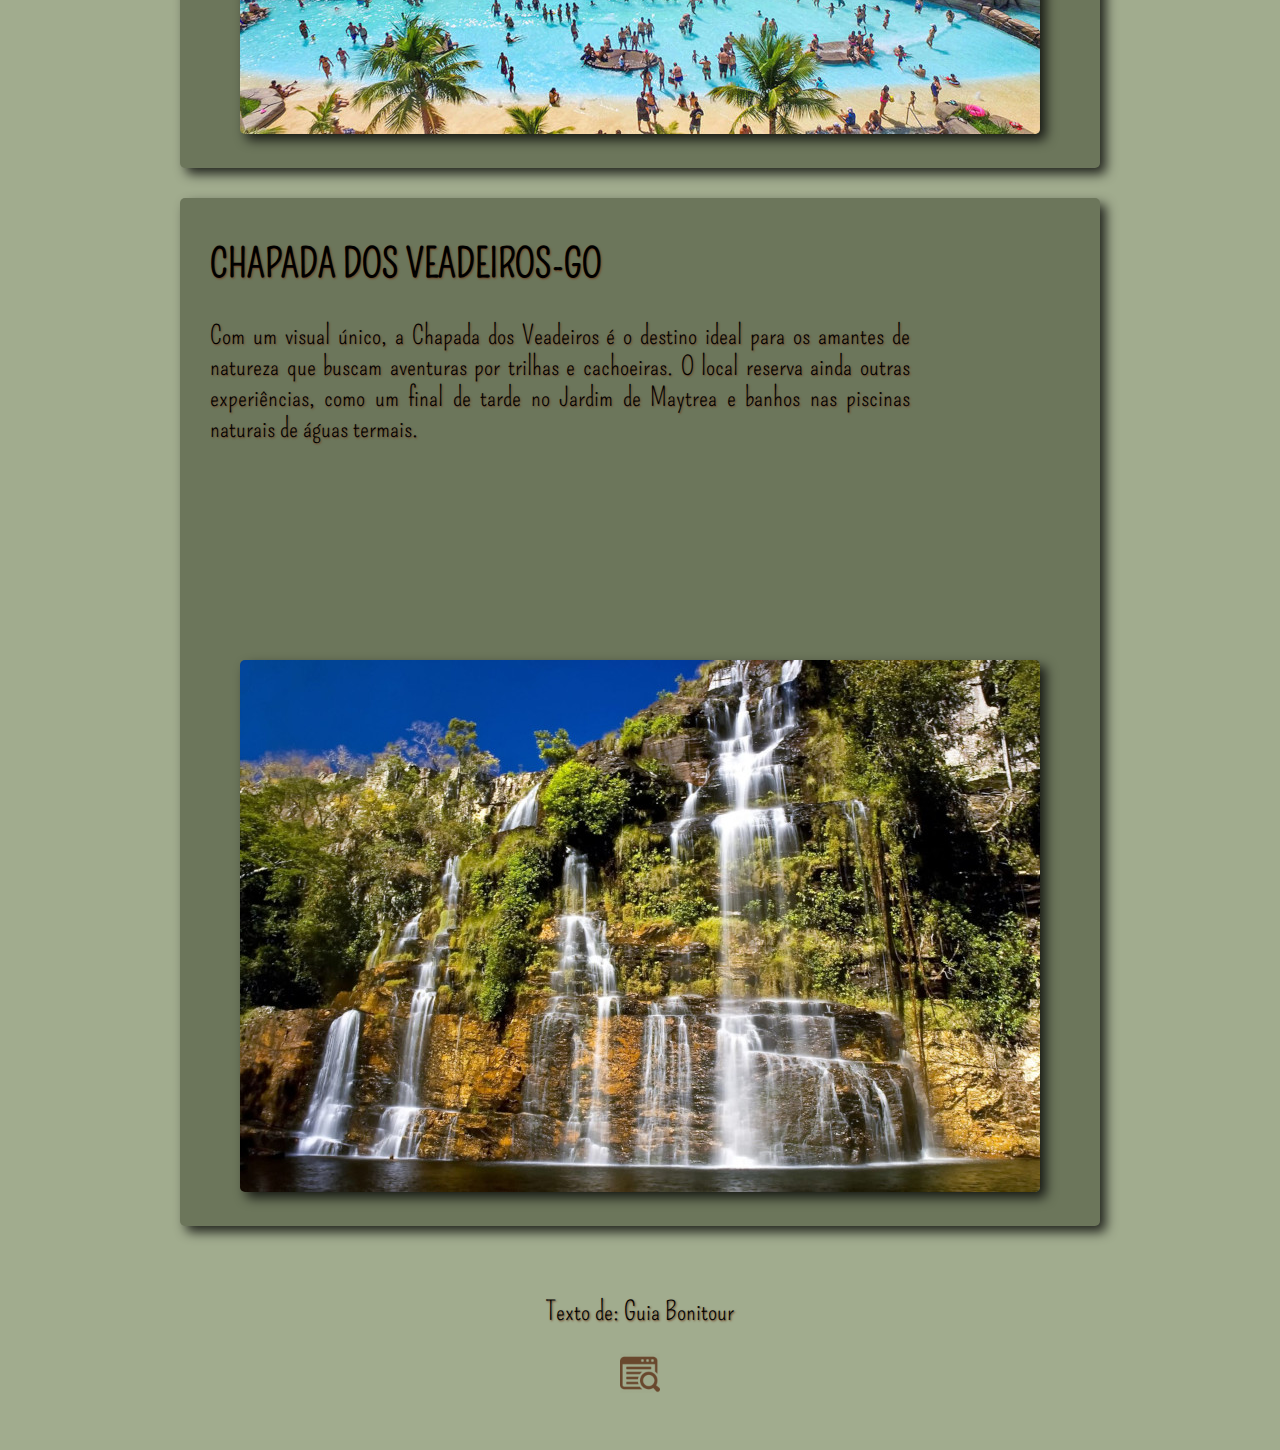
<file: lazer.html>
<!DOCTYPE html>
<html lang="pt-br">
<head>
    <meta charset="UTF-8">
    <meta http-equiv="X-UA-Compatible" content="IE=edge">
    <meta name="viewport" content="width=device-width, initial-scale=1.0">
    <link rel="shortcut icon" href="favicon.ico" type="image/x-icon">
    <title>LAZER</title>
    <style>

    @import url('https://fonts.googleapis.com/css2?family=Pompiere&display=swap');

    @import url('https://fonts.googleapis.com/css2?family=Amatic+SC:wght@400;700&display=swap');

         body {
            background-color: #A1AC8E;
        }

        header {
            text-align: center;
            margin-top: 50px;
        }

        a {
            color: var(--cor3);
            text-decoration: none;
            transition: 0.3s;
            
        }

        a:hover {
            opacity: 0.7;
        }

        .imagem {
            height: 400px;
            background-image: url(imagens/viagem.jpg);
            background-position: center center;
            background-size: cover ;
            background-attachment: fixed;
            border-radius: 5px;
            margin-bottom: 30px;
            box-shadow: inset 6px 6px 12px rgba(0, 0, 0, 0.781);

        }
        

        .foto img{
            border-radius: 5px;
            margin-bottom: 20px;
            box-shadow: 6px 6px 12px rgba(0, 0, 0, 0.781);

        }

        .txt-1 {
            text-align: center;
            font-family: 'Amatic SC', cursive;
            font-size: 30px;
            text-shadow: 1px 1px 2px #714425;
        }

        .txt-1 p {
            font-weight: bolder;
            letter-spacing: 2px;
            padding: 20px;
        }
        
        .destinos {
            display: flex;
            flex-direction: column;
            align-items: center;
            text-align: center;
        }

        .mãe {
            width: 900px;
            background-color: #6C765B;
            padding: 10px;
            margin: 10px;
            text-align: center;
            border-radius: 5px;
            margin-bottom: 20px;
            box-shadow: 6px 6px 12px rgba(0, 0, 0, 0.781);

        }
        .txt-2 {
            width: 700px;
            height: 300px;
            font-family: 'Pompiere', cursive;
            font-size: 26px;
            text-shadow: 1px 1px 2px #714425;
            text-align: justify;
            padding-bottom: 100px;
            margin: 20px;
        }

        .credito {
            text-align: center;
            margin: 50px;
            font-family: 'Pompiere', cursive;
            font-size: 26px;
            text-shadow: 1px 1px 2px #714425;
        }

        header p {
            font-size: 24px;
            text-shadow: 1px 1px 2px #714425;
            
        }


        @media (max-width: 800px) {
          
            .mãe {
            width: 650px;
            height: 950px;
            display: flex;
            flex-direction: column;
            align-items: center;
          } 

          .txt-2 {
              width: 450px;
              height: 400px;
              text-align: center;
          }
        }

        @media (max-width:500px) {

            
            .mãe {
                width: 350px;
                height: 900px;
                
            }

            .txt-2 {
                width: 200px;
                height: 500px;
            }
        }

    </style>
</head>
<body>
    <header>
        <a href="index.html"><img src="imagens/logo2.0.png" alt="voltar"><p>⇦</p></a>
    </header>
    <section class="topo">
        <div class="txt-1">
            <h1>ECOTURISMO NO CENTRO-OESTE</h1>
            <p>VAMOS CONHECER ALGUNS DESTINOS TURÍSTICOS LOCALIZADOS NA REGIÃO CENTRO-OESTE</p>
        </div>
        <div class="imagem">

        </div>
    </section>
    <section class="destinos">
        <div class="mãe">
            <div class="txt-2">
                <h2>BONITO-MS</h2>
                <p>Oferece diversas atrações para todos perfis e idades, tanto para os mais aventureiros quanto para os que preferem só observar a paisagem e curtir a natureza super preservada da região.</p>
                <P>Suas principais atrações conta com: trilha de cachoeiras, grutas, flutuações, passeios noturnos e passeios de aventuras </P>
            </div>
            <div class="foto">
                <picture>
                    <source media="(max-width: 500px)" srcset="imagens/bonito-pp.jpg">
                    <source media="(max-width: 800px)" srcset="imagens/bonito-p.jpg">
                    <img src="imagens/bonito.jpg" alt="">
                </picture>
            </div>
        </div>
        <div class="mãe">
            <div class="txt-2">
                <h2>PIRENÓPOLIS-GO</h2>
                <p>Possui diversos casarões e igrejas centenárias que a fizeram ser tombada como Patrimônio Nacional pelo Iphan em 1989.</p>
                <p>Conhecida também pela sua culinária.</p>
            </div>
            <div class="foto">
                <picture>
                    <source media="(max-width: 500px)" srcset="imagens/piri-pp.png">
                    <source media="(max-width: 800px)" srcset="imagens/piri-p.png">
                    <img src="imagens/piri.png" alt="">
                </picture>
            </div>
        </div>
        <div class="mãe">
            <div class="txt-2">
                <h2>PANTANAL</h2>
                <P>Para apreciar toda essa beleza, uma das alternativas mais comuns é cruzar a região em passeios de barco. É possível também realizar passeios a cavalo, de jipe e até mesmo a pé</P>
                <P>É um destino que também se destaca por sua gastronomia</P>
            </div>
            <div class="foto">
                <picture>
                    <source media="(max-width: 500px)" srcset="imagens/pantanal-pp.jpeg">
                    <source media="(max-width: 800px)" srcset="imagens/pantanal-p.jpeg">
                    <img src="imagens/pantanal.jpeg" alt="">
                </picture>
            </div>
        </div>
        <div class="mãe">
            <div class="txt-2">
                <h2>CALDAS NOVAS-GO</h2>
                <p>Lá encontra-se a maior estância hidrotermal do planeta, um local surpreendente, no qual a água brota do chão, atingindo temperaturas entre 40°C e 70°C.</p>
                <p>A cidade conta com lindas trilhas de cachoeiras e parques aquáticos com esportes náuticos, trilhas e tirolesa.</p>
            </div>
            <div class="foto">
                <picture>
                    <source media="(max-width: 500px)" srcset="imagens/caldas-pp.jpg">
                    <source media="(max-width: 800px)" srcset="imagens/caldas-p.jpg">
                    <img src="imagens/caldas.jpg" alt="">
                </picture>
            </div>
        </div>
        <div class="mãe">
            <div class="txt-2">
                <h2>CHAPADA DOS VEADEIROS-GO</h2>
                <p>Com um visual único, a Chapada dos Veadeiros é o destino ideal para os amantes de natureza que buscam aventuras por trilhas e cachoeiras. O local reserva ainda outras experiências, como um final de tarde no Jardim de Maytrea e banhos nas piscinas naturais de águas termais.</p>
            </div>
            <div class="foto">
                <picture>
                    <source media="(max-width: 500px)" srcset="imagens/chapa-pp.jpg">
                    <source media="(max-width: 800px)" srcset="imagens/chapa-p.jpg">
                    <img src="imagens/chapa.jpg" alt="">
                </picture>
            </div>
        </div>
    </section>
    <section class="credito">
        <p>Texto de: Guia Bonitour</p>
        <a href="https://blog.bonitour.com.br/confira-5-incriveis-destinos-de-ecoturismo-no-centro-oeste-do-brasil/" target="_blank"><img src="imagens/icon-loja.png" alt=""></a>
    </section>
</body>
</html>
</file>
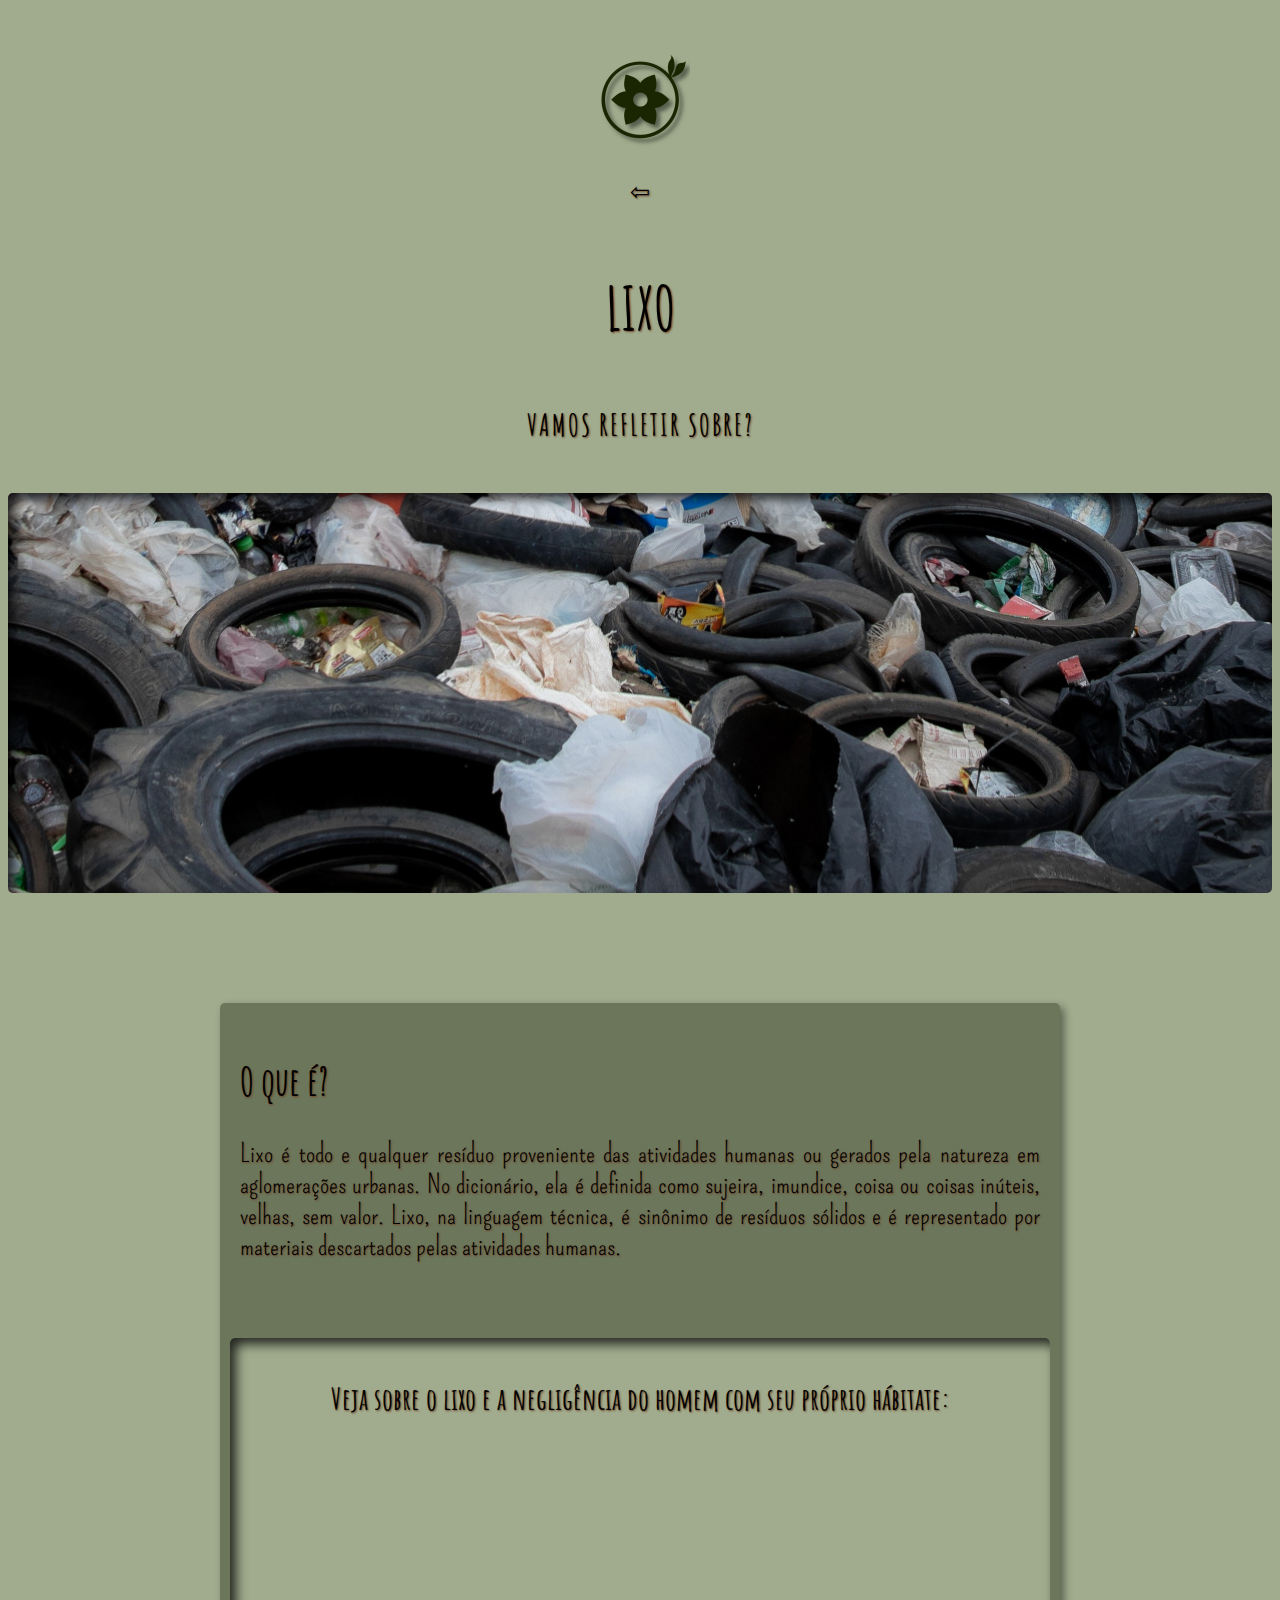
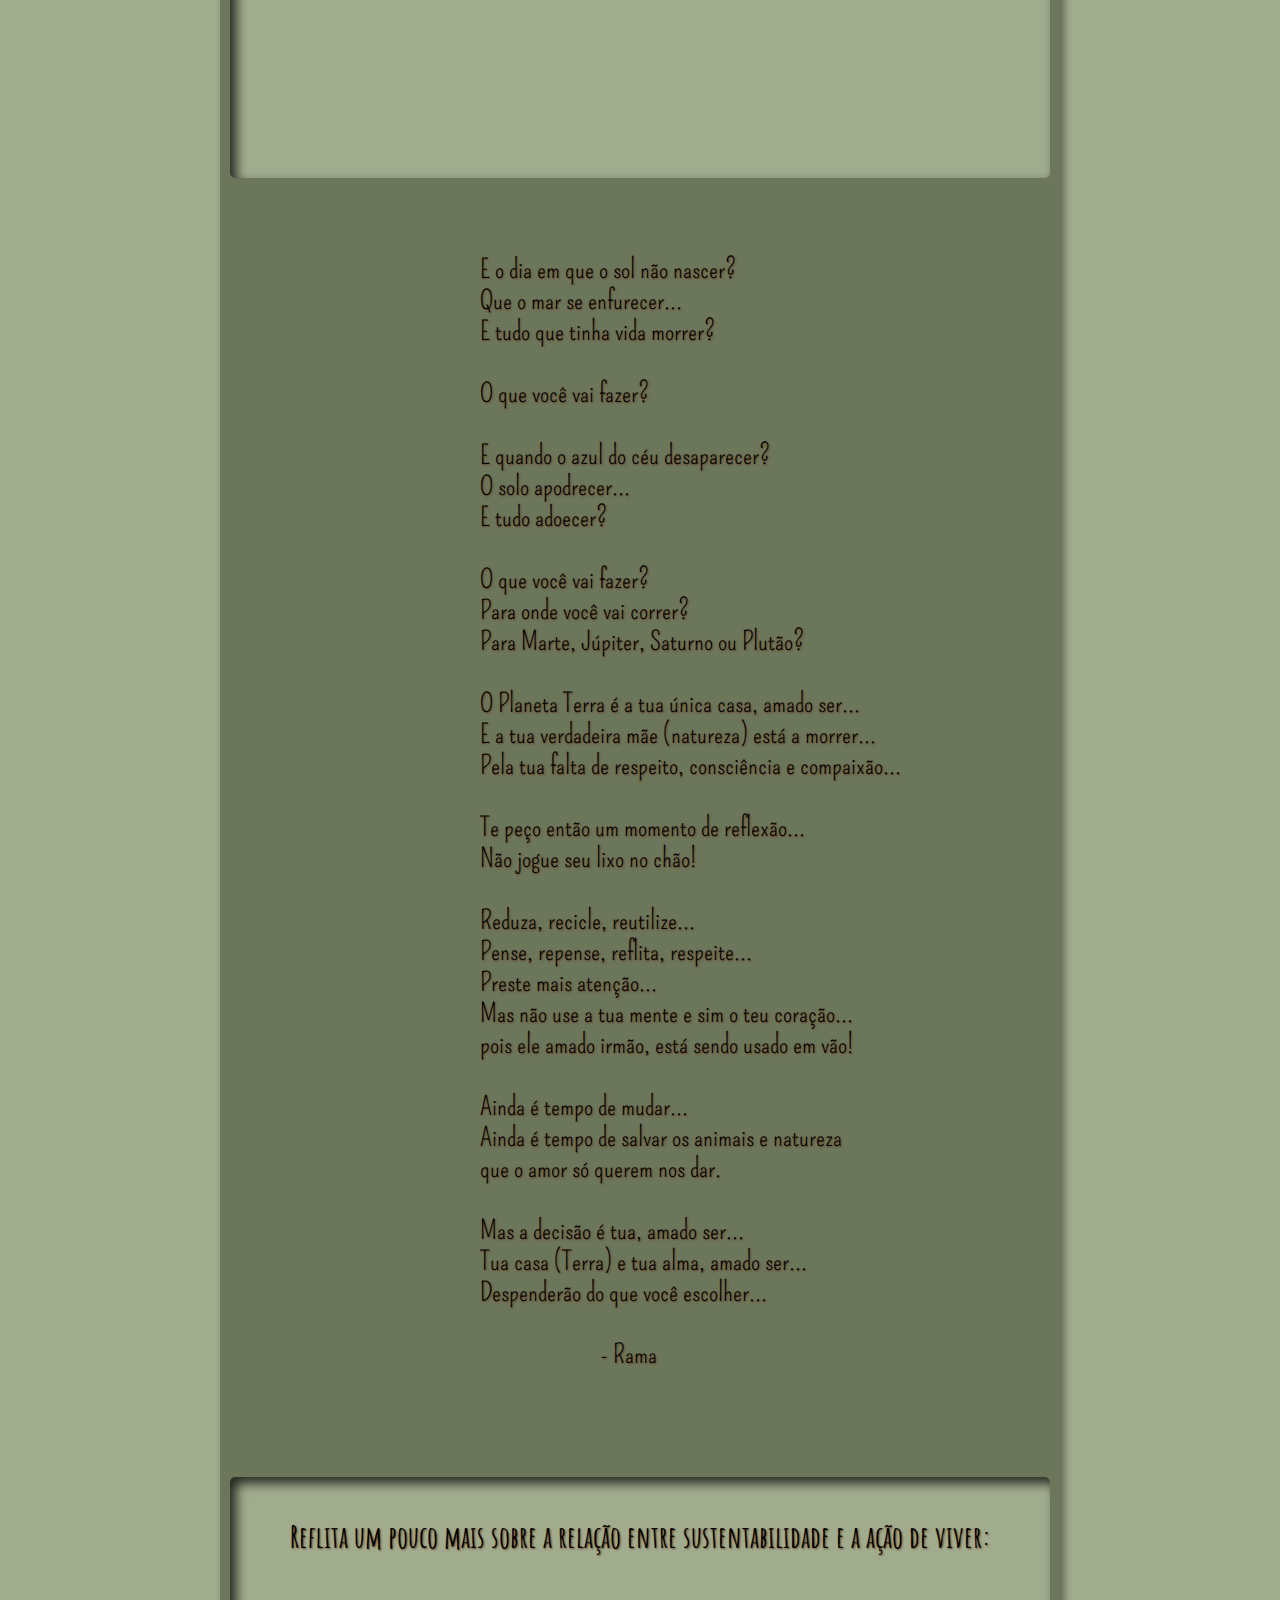
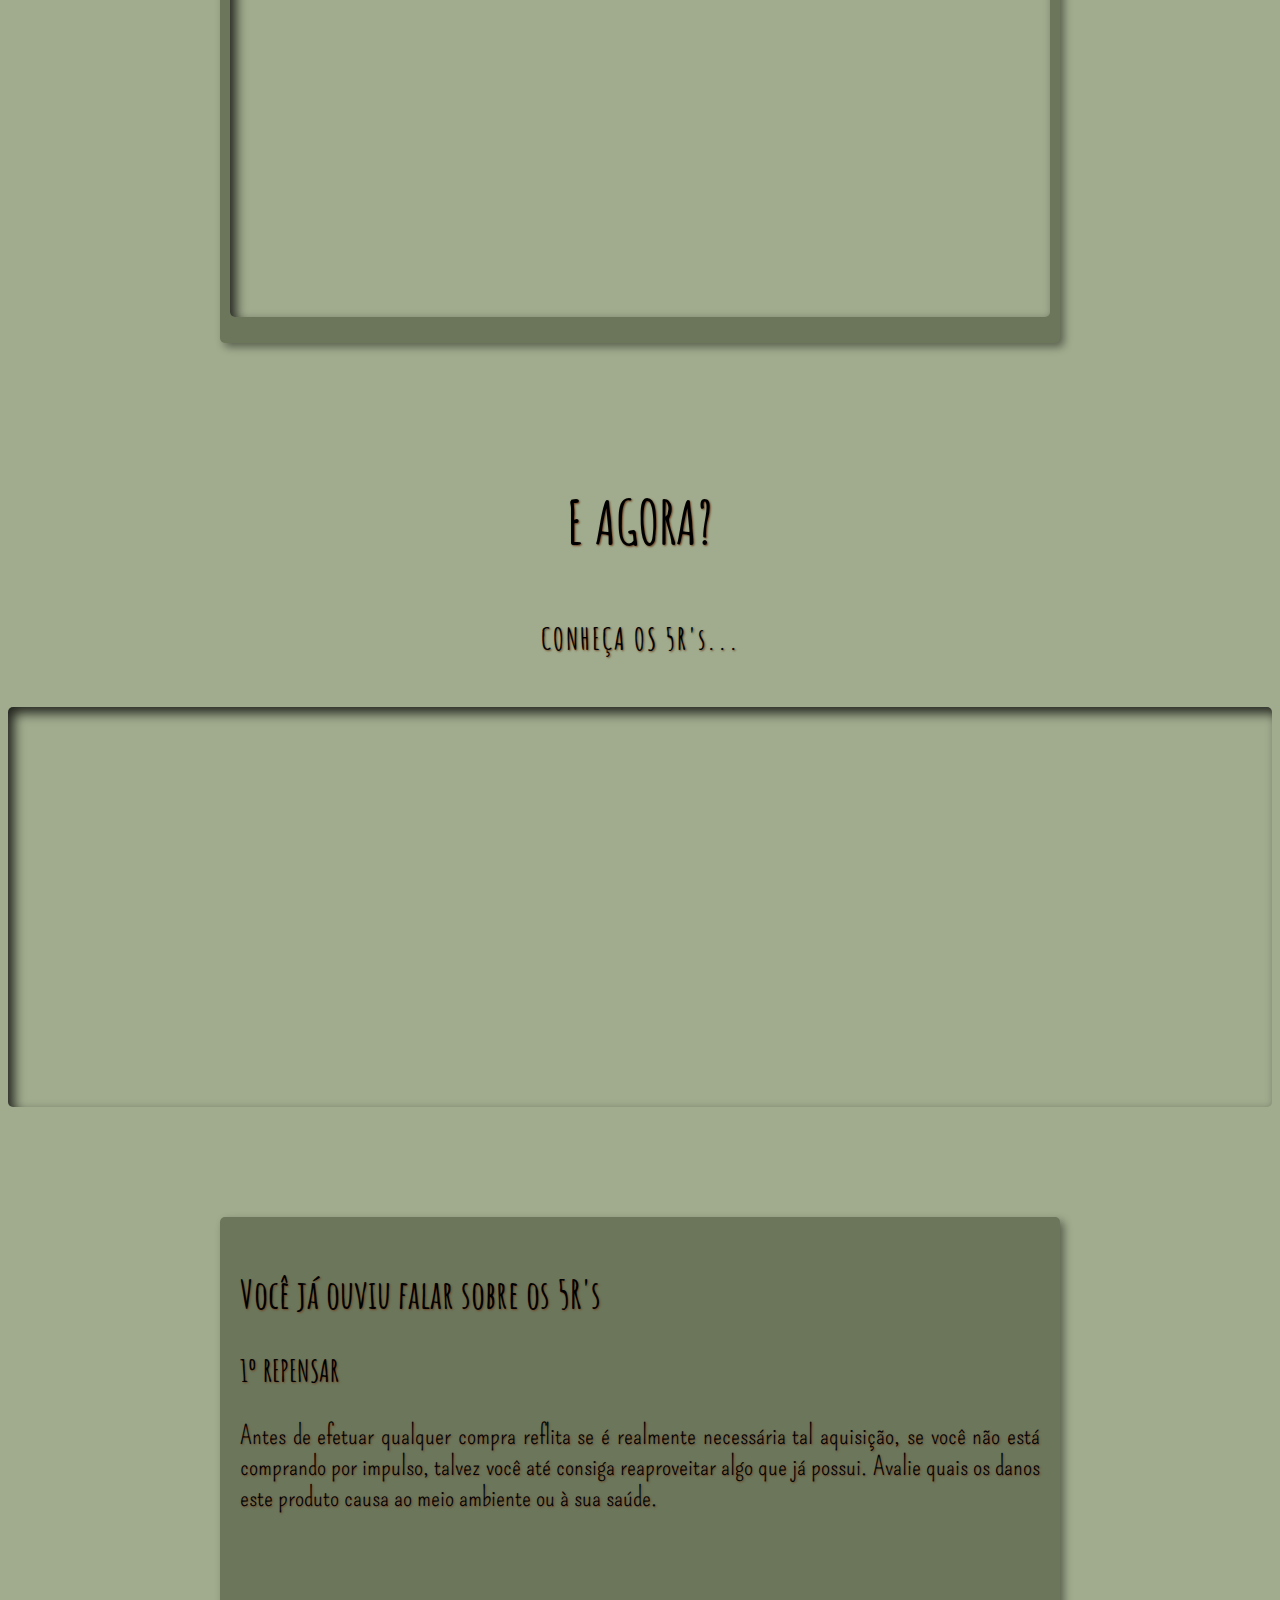
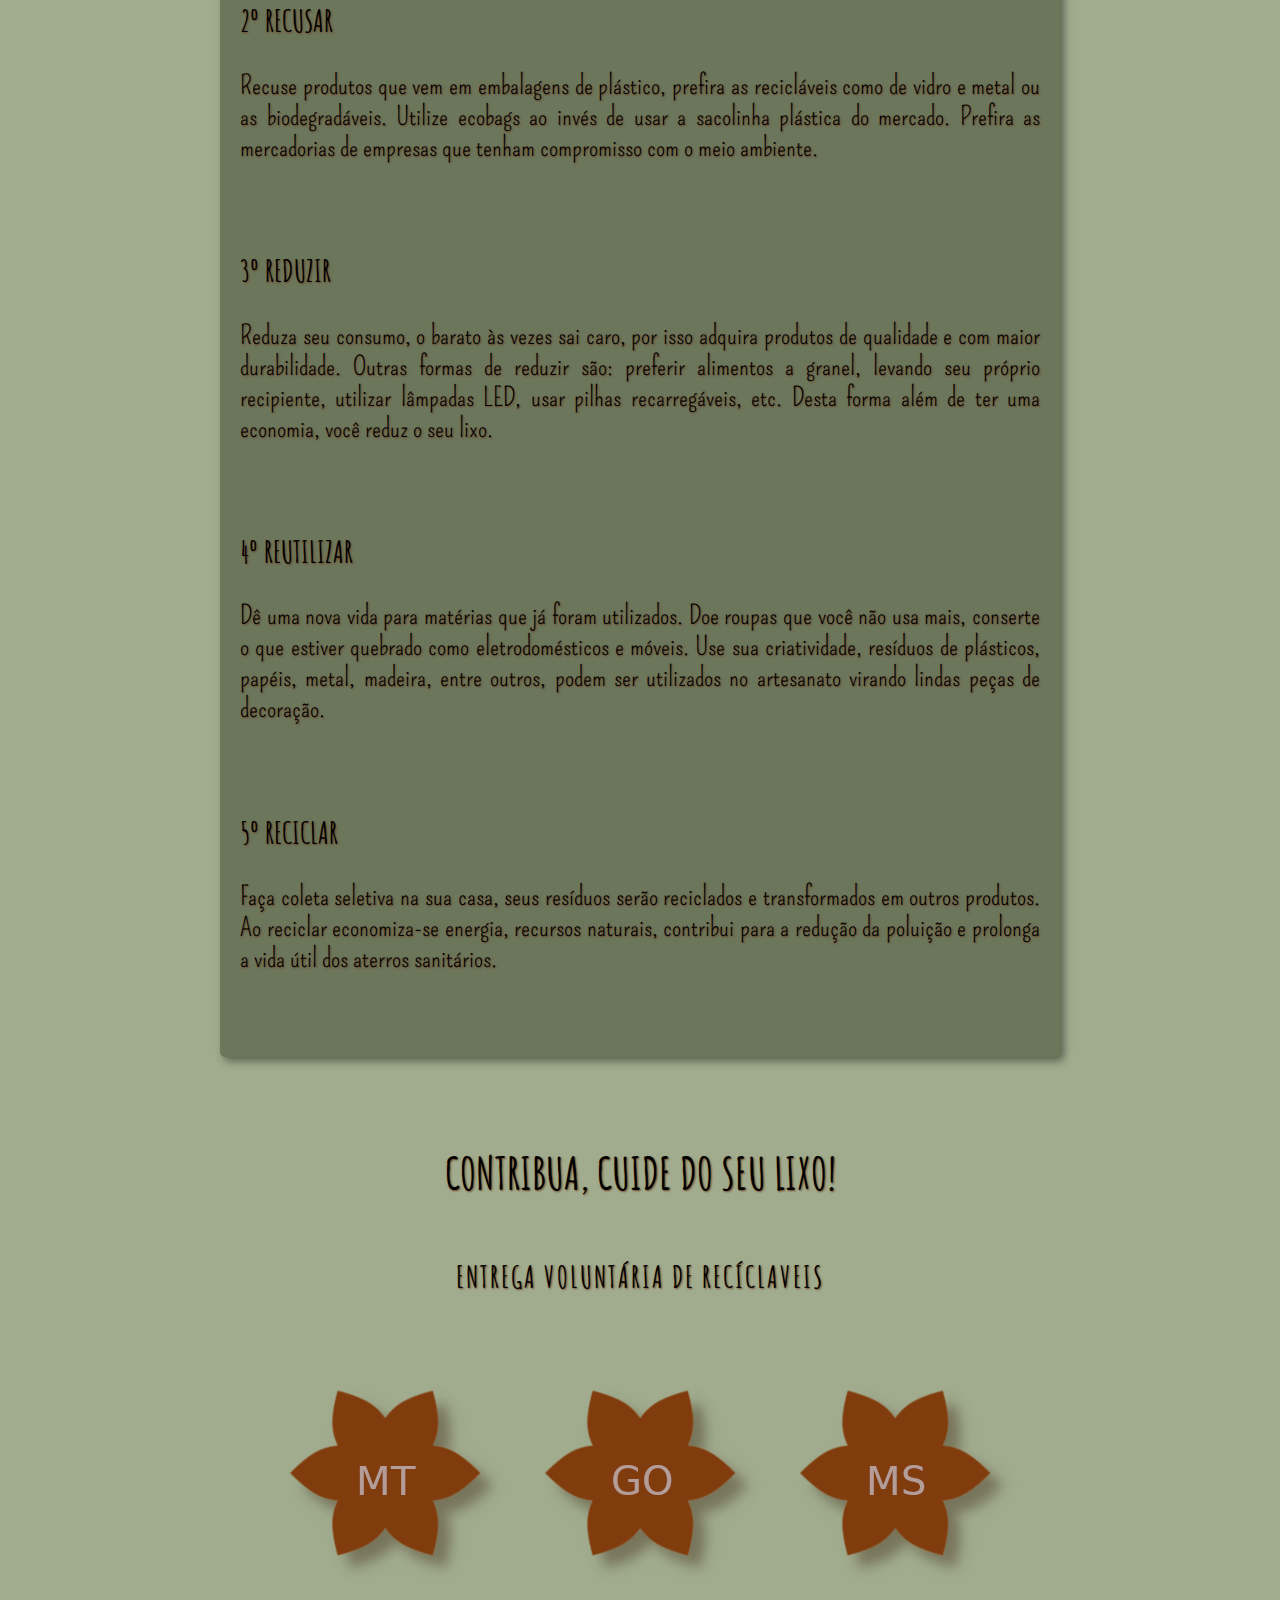
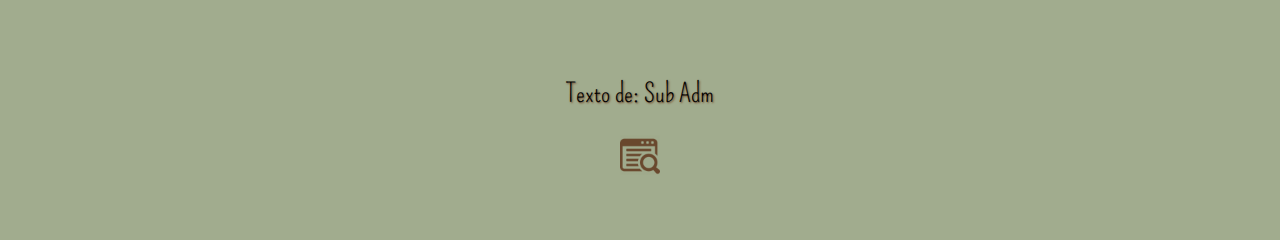
<file: lixo.html>
<!DOCTYPE html>
<html lang="pt-br">
<head>
    <meta charset="UTF-8">
    <meta http-equiv="X-UA-Compatible" content="IE=edge">
    <meta name="viewport" content="width=device-width, initial-scale=1.0">
    <link rel="shortcut icon" href="favicon.ico" type="image/x-icon">
    <title>LIXO</title>
    <style>

        @import url('https://fonts.googleapis.com/css2?family=Pompiere&display=swap');

        @import url('https://fonts.googleapis.com/css2?family=Amatic+SC:wght@400;700&display=swap');

         body {
            background-color: #A1AC8E;
        }

        header {
            text-align: center;
            margin-top: 50px;
        }
        a {
            color: var(--cor3);
            text-decoration: none;
            transition: 0.3s;
            
        }

        a:hover {
            opacity: 0.7;
        }

        .imagem-1 {
            width: 100%;
            height: 400px;
            background-image: url(imagens/lixo-lixo.jpg);
            background-position: center center;
            background-size: cover ;
            background-attachment: fixed;
            border-radius: 5px;
            margin-bottom: 60px;
            box-shadow: inset 6px 6px 12px rgba(0, 0, 0, 0.781);
        }

        .imagem-2 {
            width: 100%;
            height: 400px;
            background-image: url(imagens/recicla.jpg);
            background-position: top ;
            background-size: cover ;
            background-attachment: fixed;
            border-radius: 5px;
            margin-bottom: 60px;
            box-shadow: inset 6px 6px 12px rgba(0, 0, 0, 0.781);

            
        }

        main {
            display: flex;
            flex-direction: column;
            align-items: center;  
            }

        .topo {
            
            width: 100%;
            text-align: center;
            font-family: 'Amatic SC', cursive;
            font-size: 30px;
            text-shadow: 1px 1px 2px #714425
        }
        .topo p {
            font-weight: bolder;
            letter-spacing: 2px;
            padding: 20px;
        }

        .reflexao {
            display: flex;
            flex-direction: column;
            align-items: center;
            height: 2500px;
            width: 800px;
            font-family: 'Amatic SC', cursive;
            font-size: 26px;
            text-shadow: 1px 1px 2px #714425;
            background-color: #6C765B;
            margin: 50px;
            padding: 20px;
            border-radius: 5px;
            box-shadow: 4px 4px 8px rgba(0, 0, 0, 0.445);
            margin-bottom: 100px;
        }



        .mãe {
            height: 1400px;
            width: 800px;
            font-family: 'Amatic SC', cursive;
            font-size: 26px;
            text-shadow: 1px 1px 2px #714425;
            background-color: #6C765B;
            margin: 50px;
            padding: 20px;
            border-radius: 5px;
            box-shadow: 4px 4px 8px rgba(0, 0, 0, 0.445);
        }
        
        .txt pre{
            font-family: 'Pompiere', cursive;
        }

        .txt p {
            font-family: 'Pompiere', cursive;
            text-align: justify;
        }

        .mãe p {
            font-family: 'Pompiere', cursive;
            text-align: justify;
        }

        .credito {
            text-align: center;
            margin: 50px;
            font-family: 'Pompiere', cursive;
            font-size: 26px;
            text-shadow: 1px 1px 2px #714425;
        }
        .video {
            text-align: center;
            background-color: #A1AC8E;
            width: 100%;
            border-radius: 5px;
            margin-bottom: 60px;
            box-shadow: inset 6px 6px 12px rgba(0, 0, 0, 0.781);
            margin: 50px;
            padding: 10px;

        }
        .link-video {

            display: none;
        }

        .poema {
            display: none;
        }

        .apoio {
            text-align: center;
            font-family: 'Amatic SC', cursive;
            font-size: 30px;
            text-shadow: 1px 1px 2px #714425
        }
        .apoio p {
            font-weight: bolder;
            letter-spacing: 2px;
            padding: 20px;
        }
        header p {
            font-size: 24px;
            text-shadow: 1px 1px 2px #714425;  
        }

        @media (max-width: 800px) {
            
            .video {
                display: none;
            }

            .link-video {
                display: block;
                text-align: center;
            }

            .poema {
                display: block;
                font-weight: bolder;
                font-size: 70px;
            }

            .reflexao {
                height: 1700px;
                width: 350px;
                display: flex;
                flex-direction: column ;
                align-items: center;
                
            }

            .txt pre {
              display: none;
                
            }
            .mãe {
                height: 2000px;
                width: 350px;
            }

            .entrega {
                display: flex;
                flex-direction: column;
                align-items: center;
            }
        }
    </style>
</head>
<body>
    <header>
        <a href="index.html"><img src="imagens/logo2.0.png" alt="voltar"><p>⇦</p></a>
    </header>
    <main>
        <section class="topo">
            <h1>LIXO</h1>
            <p>VAMOS REFLETIR SOBRE?</p>
        </section>
        <section class="imagem-1">

        </section>
        <section class="reflexao">
            <div class="txt">
                <h2>O que é?</h2>
                <p>Lixo é todo e qualquer resíduo proveniente das atividades humanas ou gerados pela natureza em aglomerações urbanas. No dicionário, ela é definida como sujeira, imundice, coisa ou coisas inúteis, velhas, sem valor. Lixo, na linguagem técnica, é sinônimo de resíduos sólidos e é representado por materiais descartados pelas atividades humanas.</p>
            </div>
            <div class="video">

                <h3>Veja sobre o lixo e a negligência do homem com seu próprio hábitate:</h3>

                <iframe width="560" height="315" src="https://www.youtube.com/embed/E1rZFQqzTRc" title="YouTube video player" frameborder="0" allow="accelerometer; autoplay; clipboard-write; encrypted-media; gyroscope; picture-in-picture" allowfullscreen></iframe>   
            </div>
            <div class="link-video">

                <h3>Veja sobre o lixo e a negligência do homem com seu próprio hábitate:</h3>

                <a href="https://youtu.be/E1rZFQqzTRc"><img src="imagens/icon-youtube.png" alt="icon-youtube"></a>
            </div>
            <div class="txt">
                <pre>
                    E o dia em que o sol não nascer?
                    Que o mar se enfurecer...
                    E tudo que tinha vida morrer?

                    O que você vai fazer?

                    E quando o azul do céu desaparecer?
                    O solo apodrecer...
                    E tudo adoecer?

                    O que você vai fazer?
                    Para onde você vai correr?
                    Para Marte, Júpiter, Saturno ou Plutão?

                    O Planeta Terra é a tua única casa, amado ser...
                    E a tua verdadeira mãe (natureza) está a morrer...
                    Pela tua falta de respeito, consciência e compaixão...

                    Te peço então um momento de reflexão...
                    Não jogue seu lixo no chão!

                    Reduza, recicle, reutilize...
                    Pense, repense, reflita, respeite...
                    Preste mais atenção...
                    Mas não use a tua mente e sim o teu coração...
                    pois ele amado irmão, está sendo usado em vão!

                    Ainda é tempo de mudar...
                    Ainda é tempo de salvar os animais e natureza
                    que o amor só querem nos dar.

                    Mas a decisão é tua, amado ser...
                    Tua casa (Terra) e tua alma, amado ser...
                    Despenderão do que você escolher...

                                            - Rama
                </pre>
            </div>
            <div class="poema">
                <p>L</p>
                <p>?</p>
                <p>X</p>
                <p>O</p>
            </div>
            <div class="video">

                <h3>Reflita um pouco mais sobre a relação entre sustentabilidade e a ação de viver:</h3>

                <iframe width="560" height="315" src="https://www.youtube.com/embed/vI2gN2LW1p4" title="YouTube video player" frameborder="0" allow="accelerometer; autoplay; clipboard-write; encrypted-media; gyroscope; picture-in-picture" allowfullscreen></iframe>
            </div>
            <div class="link-video">

                <h3>Reflita um pouco mais sobre a relação entre sustentabilidade e a ação de viver:</h3>

                <a href="https://youtu.be/vI2gN2LW1p4"><img src="imagens/icon-youtube.png" alt="icon-youtube"></a>
            </div>
        </section>
        <section class="topo">
            <h1>E AGORA?</h1>
            <p>CONHEÇA OS 5R's...</p>
        </section>
        <section class="imagem-2">

        </section>
        <section class="mãe">
            <h2>Você já ouviu falar sobre os 5R's</h2>
            <h3>1º REPENSAR</h3>
            <p>Antes de efetuar qualquer compra reflita se é realmente necessária tal aquisição, se você não está comprando por impulso, talvez você até consiga reaproveitar algo que já possui. Avalie quais os danos este produto causa ao meio ambiente ou à sua saúde.</p><br>
            <h3>2º RECUSAR</h3>
            <p>Recuse produtos que vem em embalagens de plástico, prefira as recicláveis como de vidro e metal ou as biodegradáveis. Utilize ecobags ao invés de usar a sacolinha plástica do mercado. Prefira as mercadorias de empresas que tenham compromisso com o meio ambiente.</p><br>
            <h3>3º REDUZIR</h3>
            <p>Reduza seu consumo, o barato às vezes sai caro, por isso adquira produtos de qualidade e com maior durabilidade. Outras formas de reduzir são: preferir alimentos a granel, levando seu próprio recipiente, utilizar lâmpadas LED, usar pilhas recarregáveis, etc. Desta forma além de ter uma economia, você reduz o seu lixo.</p><br>
            <h3>4º REUTILIZAR</h3>
            <p>Dê uma nova vida para matérias que já foram utilizados. Doe roupas que você não usa mais, conserte o que estiver quebrado como eletrodomésticos e móveis. Use sua criatividade, resíduos de plásticos, papéis, metal, madeira, entre outros, podem ser utilizados no artesanato virando lindas peças de decoração.</p><br>
            <h3>5º RECICLAR</h3>
            <p>Faça coleta seletiva na sua casa, seus resíduos serão reciclados e transformados em outros produtos. Ao reciclar economiza-se energia, recursos naturais, contribui para a redução da poluição e prolonga a vida útil dos aterros sanitários.</p>
        </section>
        <section class="apoio">
            <h2>CONTRIBUA, CUIDE DO SEU LIXO!</h2>
            <P>ENTREGA VOLUNTÁRIA DE RECÍCLAVEIS</P>
            <div class="entrega">
                <a href="https://www.ecycle.com.br/postos/posto-de-entrega-voluntaria/mt/ecodescarte-/20937
                " target="_blank"><img src="imagens/flor-mt.png" alt="entrega-mt"></a>
                <a href="https://www.goiania.go.gov.br/download/coletaseletiva/pev.pdf" target="_blank"><img src="imagens/flor-go.png" alt="entrega-go"></a>
                <a href="https://solurb.eco.br/servico/locais-de-entrega-voluntaria-lev/16
                " target="_blank"><img src="imagens/flor-ms.png" alt="entrega-ms"></a>
            </div>
        </section>
        <section class="credito">
            <p>Texto de: Sub Adm</p>
            <a href="https://administracao.mppr.mp.br/modules/conteudo/conteudo.php?conteudo=366" target="_blank"><img src="imagens/icon-loja.png" alt="link-site"></a>
        </section>
        
    </main>

</body>
</html>
</file>
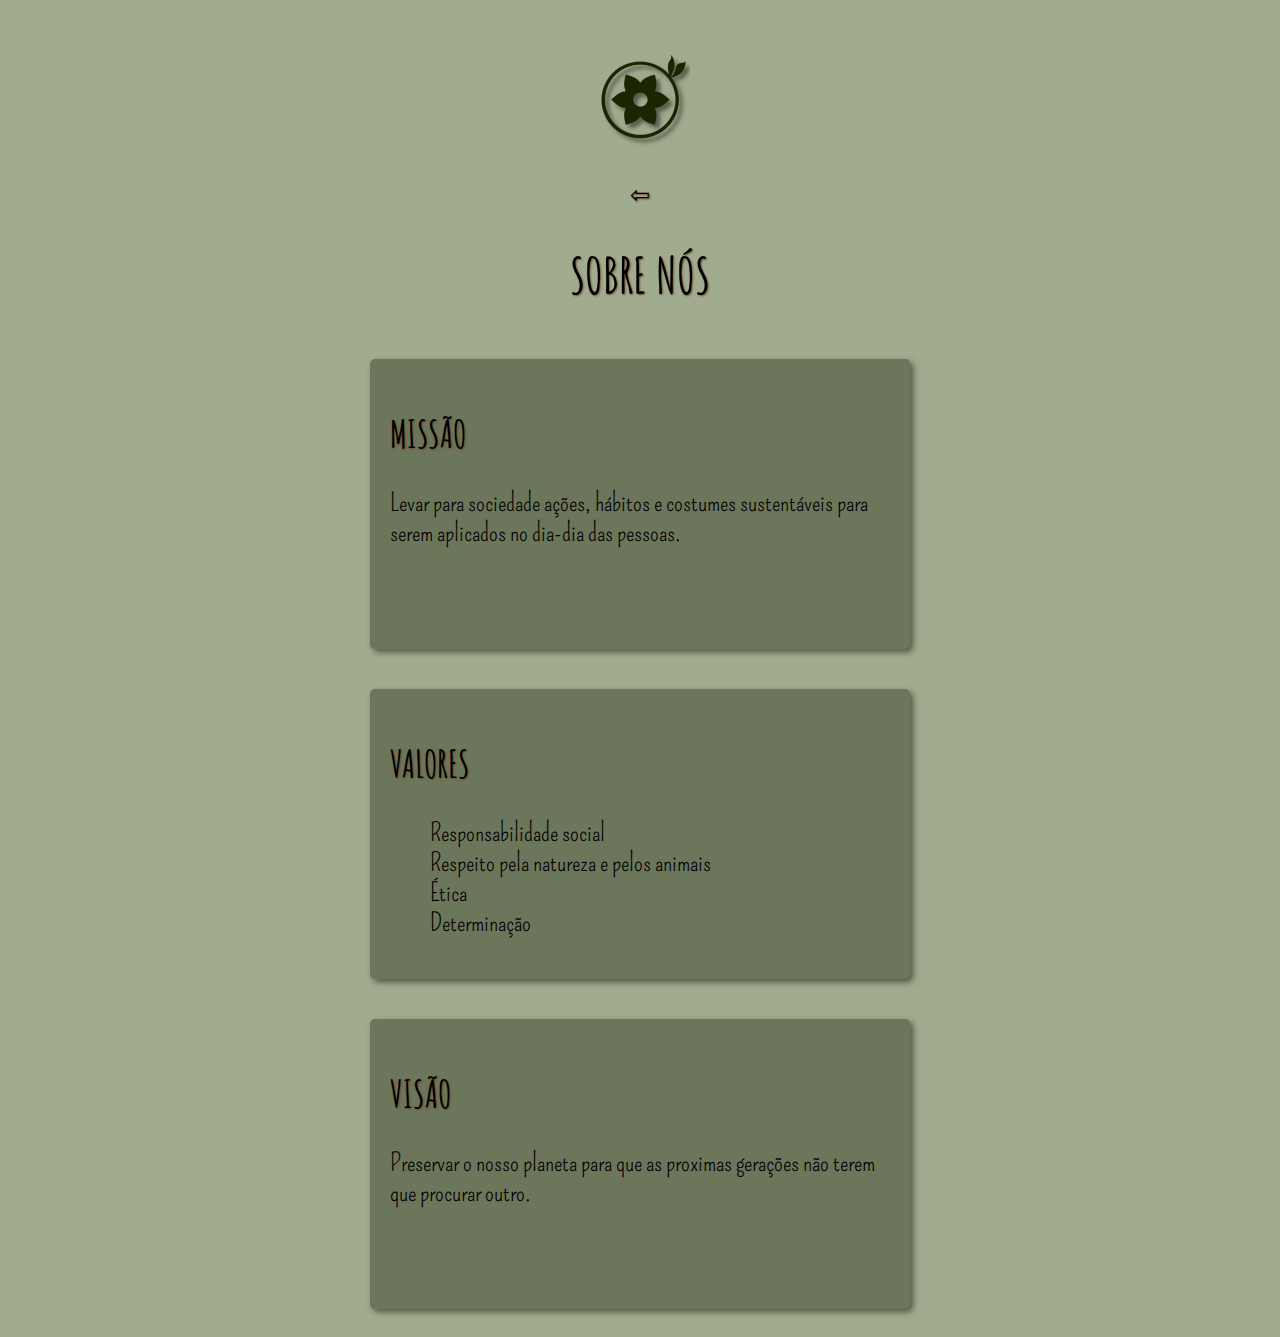
<file: sobre.html>
<!DOCTYPE html>
<html lang="pt-br">
<head>
    <meta charset="UTF-8">
    <meta http-equiv="X-UA-Compatible" content="IE=edge">
    <meta name="viewport" content="width=device-width, initial-scale=1.0">
    <link rel="shortcut icon" href="favicon.ico" type="image/x-icon">
    <title>SOBRE</title>
    <style>

    @import url('https://fonts.googleapis.com/css2?family=Pompiere&display=swap');

    @import url('https://fonts.googleapis.com/css2?family=Amatic+SC:wght@400;700&display=swap');

        body {
            background-color: #A1AC8E;
            font-family: 'Pompiere', cursive;
            font-size: 25px;
            
        }
        header {
            text-align: center;
            margin-top: 50px;
            
        }

        a {
            color: var(--cor3);
            text-decoration: none;
            transition: 0.3s;
            
        }

        a:hover {
            opacity: 0.7;
        }

        h1 {
            text-align: center;
        }

        h1, h2 {
          font-family: 'Amatic SC', cursive;
          text-shadow: 1px 1px 2px #714325cb;  
        }

        ul {
            list-style: none;
        }
       


        .mãe {
            display: flex;
            justify-content: center;
            align-items: center;
        }

        .filha {
            
            height: 250px;
            width: 500px;
            background-color: #6C765B;
            padding: 20px;
            margin: 20px;
            border-radius: 5px;
            box-shadow: 3px 3px 6px rgba(0, 0, 0, 0.514);
        }
        header p {
            font-size: 24px;
            text-shadow: 1px 1px 2px #714425;  
        }

        @media (max-width: 1300px){
            .mãe {
            display: flex;
            flex-direction: column;
            }
        }

        @media (max-width: 600px) {
            .filha {
                width: 250px;
                height: 300px;
            }
        }

    </style>
</head>
<body>
    <header>
            <a href="index.html"><img src="imagens/logo2.0.png" alt="voltar"><p>⇦</p></a>
    </header>
    <main>

        <h1>SOBRE NÓS</h1>

            <div class="mãe">
                <div class="filha">
                    <h2>MISSÃO</h2>
                    <p>Levar para sociedade ações, hábitos e costumes sustentáveis para serem aplicados no dia-dia das pessoas.</p>
                </div>
                <div class="filha">
                    <h2>VALORES</h2>
                    <ul>
                        <li>Responsabilidade social</li>
                        <li>Respeito pela natureza e pelos animais</li>
                        <li>Ética</li>
                        <li>Determinação</li>
                    </ul>
                </div>
                <div class="filha">
                    <h2>VISÃO</h2>
                    <p>Preservar o nosso planeta para que as proximas gerações não terem que procurar outro.</p>
                </div>
            </div>
    </main>
</body>
</html>
</file>
